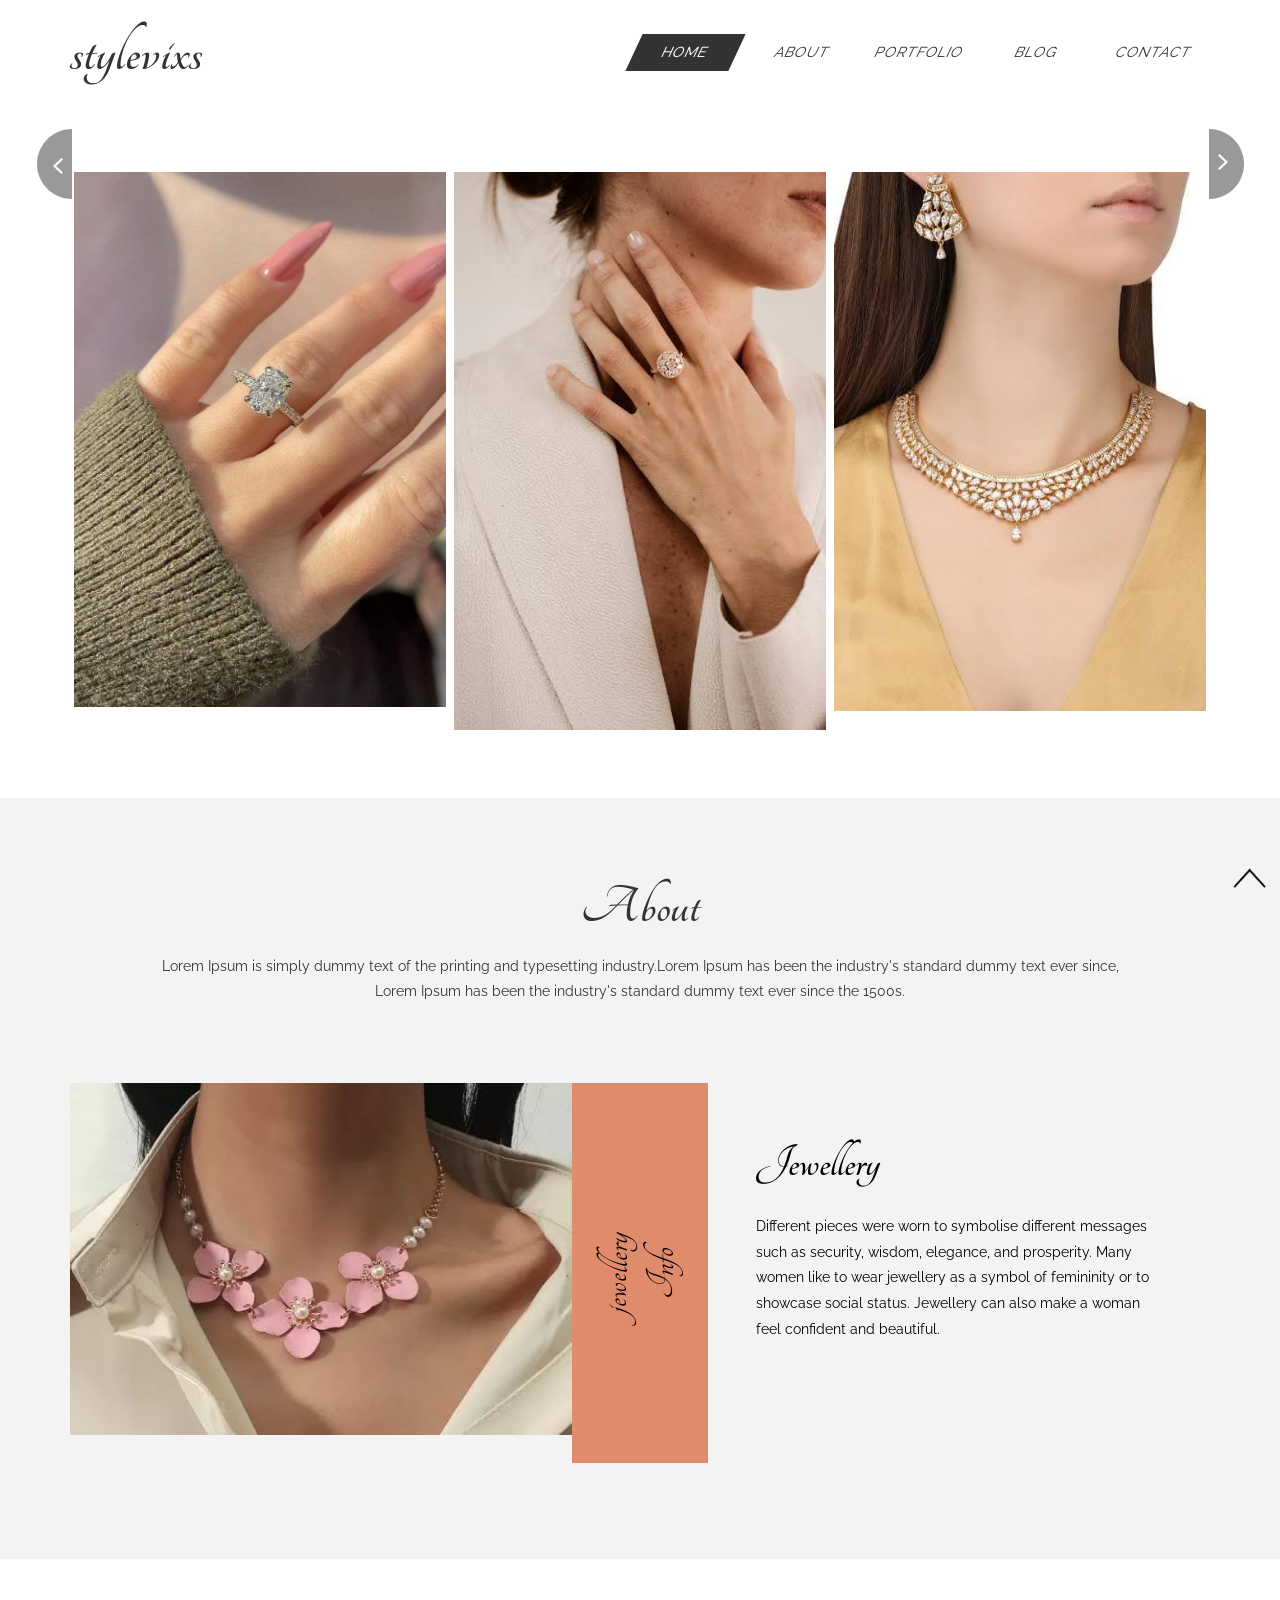
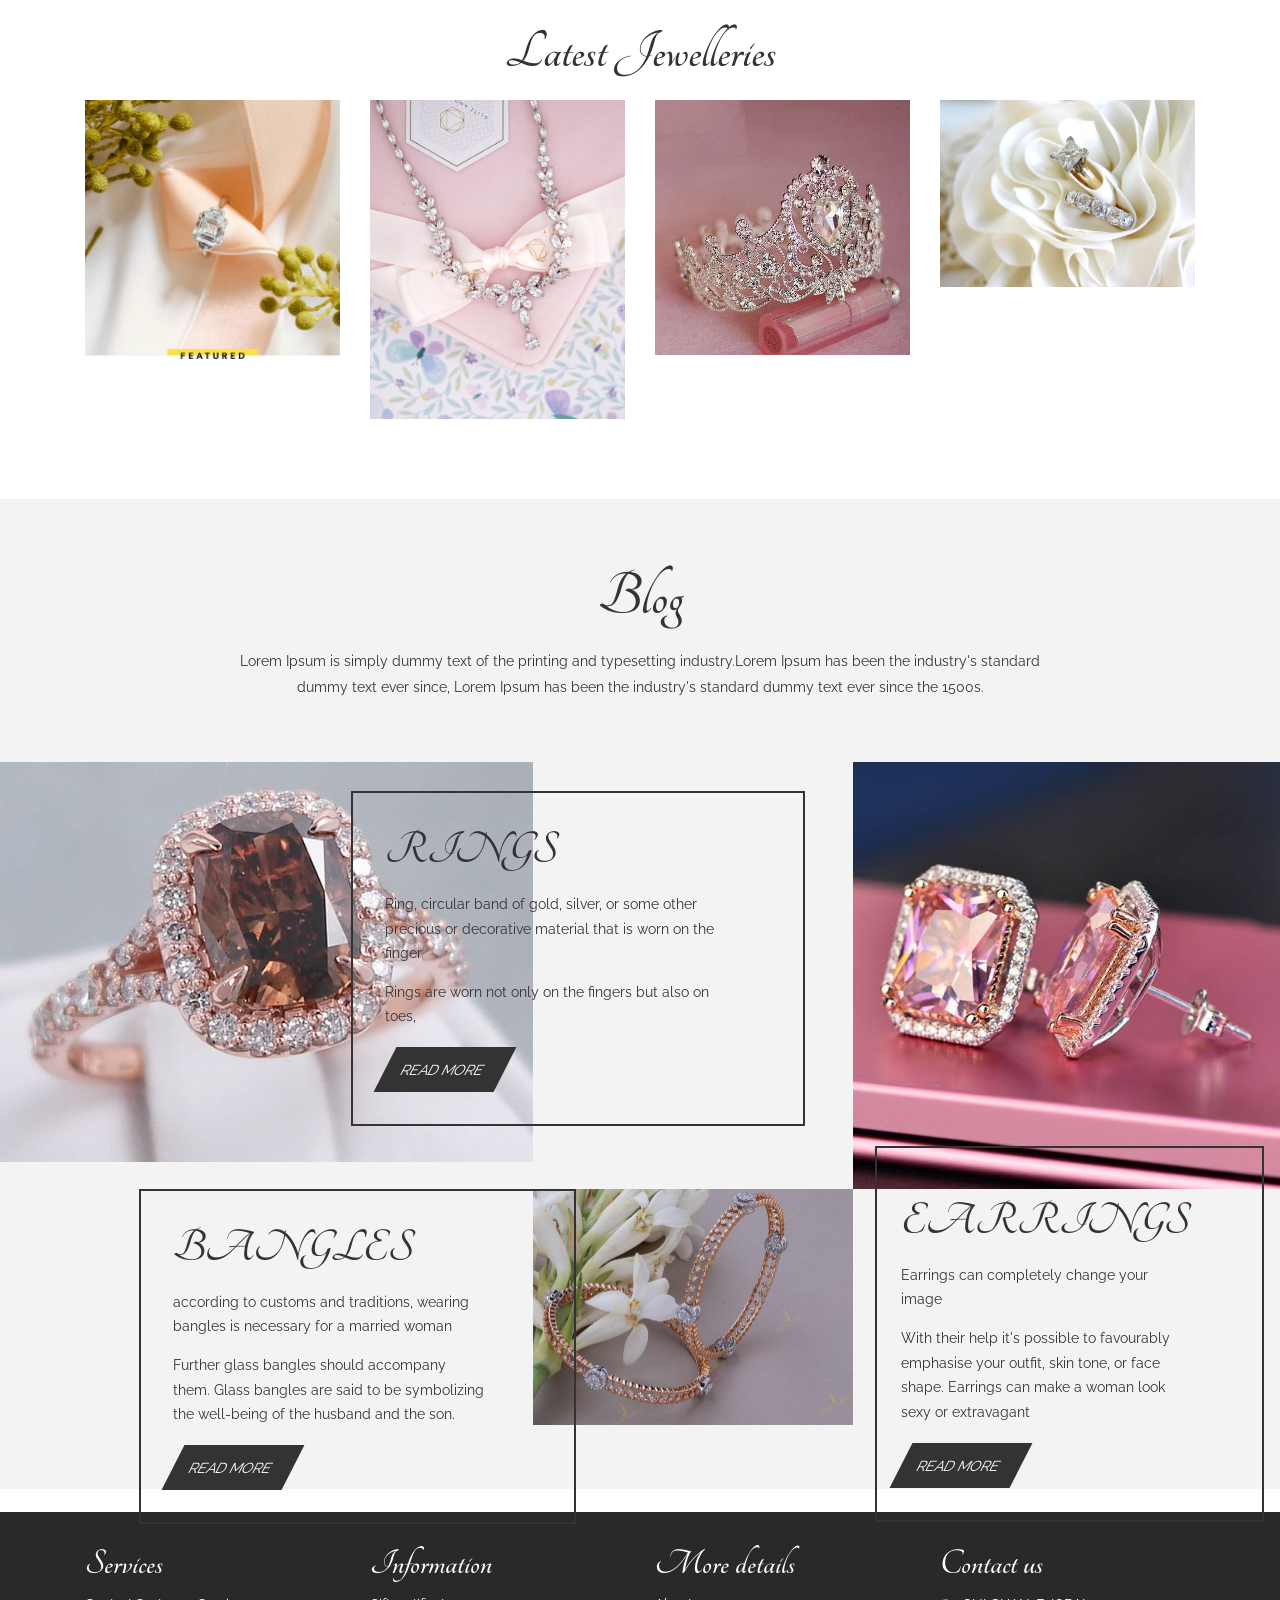
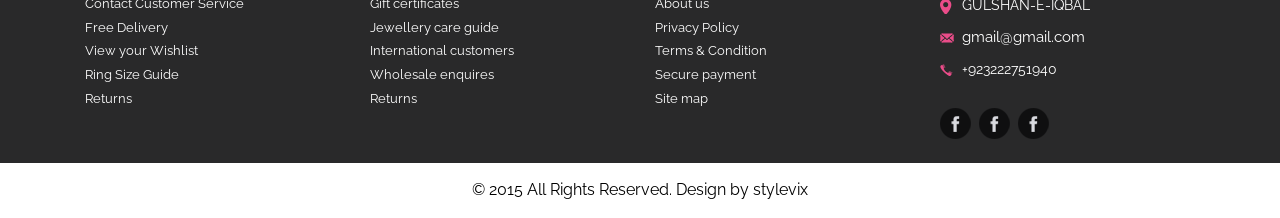
<file: stylevix/index.html>
<!DOCTYPE HTML>
<html>
<head>
<meta name="viewport" content="width=device-width, initial-scale=1">
<meta http-equiv="Content-Type" content="text/html; charset=utf-8" />
<meta name="keywords" content="stylevix Responsive web template, Bootstrap Web Templates, Flat Web Templates, Andriod Compatible web template, 
Smartphone Compatible web template, free webdesigns for Nokia, Samsung, LG, SonyErricsson, Motorola web design" />
<title>stylevix</title>
<script type="applijewelleryion/x-javascript"> addEventListener("load", function() { setTimeout(hideURLbar, 0); }, false); function hideURLbar(){ window.scrollTo(0,1); } </script>
<link href="css/bootstrap.css" rel='stylesheet' type='text/css' />
<!-- Custom Theme files -->
<link href="css/style.css" rel='stylesheet' type='text/css' />	
<script src="js/jquery-1.11.1.min.js"></script>
<!--webfonts-->
<link href='http://fonts.googleapis.com/css?family=Tangerine:400,700|Raleway:400,300,500,600,700' rel='stylesheet' type='text/css'>
<!--//webfonts-->
</head>
<body>
	<!--start-home-->
	<div id="home" class="header">
		<div class="header-bottom">
			<div class="container">
				<div class="logo">
					<a href="index.html"><h1>stylevix<span>s</span></h1></a>
				</div>
				<span class="menu"></span>
				<div class="top-menu">
					<ul>
					<nav>
						<li><a class="active" href="index.html">Home</a></li> 
						<li><a href="about.html">About</a></li> 
						<li><a href="portfolio.html">PORTFOLIO</a></li> 
					     <li><a href="#blog" class="scroll">BLOG</a></li>
						<li><a href="contact.html">Contact</a></li>
					</nav>
					</ul>
				</div>
				<!-- script for menu -->
				<script>
				$( "span.menu" ).click(function() {
				  $( ".top-menu" ).slideToggle( "slow", function() {
				    // Animation complete.
				  });
				});
			</script>
			<!-- script for menu -->
				<div class="clearfix"></div>
			</div>
		</div>

	<div class="banner">
		<div class="container">	
		<ul id="flexiselDemo3">
				<li>
					<div class="biseller-column">
					<a class="lightbox" href="#goofy">
								   <img src="images/s1.jpg" />
								</a> 
								<div class="lightbox-target" id="goofy">
									  <img src="images/s1.jpg"/>
								   <a class="lightbox-close" href="#"> </a>

									<div class="clearfix"> </div>
								</div>
					</div>
				</li>
				<li>
					<div class="biseller-column">
					<a class="lightbox" href="#goofy">
								  <img src="images/s4.jpg"/>
								</a> 
								<div class="lightbox-target" id="goofy">
									  <img src="images/s4.jpg"/>
								   <a class="lightbox-close" href="#"> </a>

									<div class="clearfix"> </div>
								</div>
					</div>
				</li>
				<li>
					<div class="biseller-column">
					<a class="lightbox" href="#goofy">
								  <img src="images/s3.jpg"/>
								</a> 
								<div class="lightbox-target" id="goofy">
									  <img src="images/s3.jpg"/>
								   <a class="lightbox-close" href="#"> </a>

									<div class="clearfix"> </div>
								</div>
					</div>
				</li>
				<li>
					<div class="biseller-column">
					<a class="lightbox" href="#goofy">
								    <img src="images/s1.jpg"/>
								</a> 
								<div class="lightbox-target" id="goofy">
									<img src="images/s1.jpg"/>
								   <a class="lightbox-close" href="#"> </a>

									<div class="clearfix"> </div>
								</div>
					</div>
				</li>
				<li>
					<div class="biseller-column">
					<a class="lightbox" href="#goofy">
								  <img src="images/s4.jpg"/>
								</a> 
								<div class="lightbox-target" id="goofy">
									  <img src="images/s4.jpg"/>
								   <a class="lightbox-close" href="#"> </a>

									<div class="clearfix"> </div>
								</div>
					</div>
				</li>
				<li>
					<div class="biseller-column">
					<a class="lightbox" href="#goofy">
								   <img src="images/s3.jpg"/>
								</a> 
								<div class="lightbox-target" id="goofy">
									<img src="images/s3.jpg"/>
								   <a class="lightbox-close" href="#"> </a>

									<div class="clearfix"> </div>
								</div>
					</div>
				</li>
				<li>
					<div class="biseller-column">
								<a class="lightbox" href="#goofy">
								    <img src="images/s4.jpg"/>
								</a> 
								<div class="lightbox-target" id="goofy">
									<img src="images/s4.jpg"/>
								   <a class="lightbox-close" href="#"> </a>
									
									<div class="clearfix"> </div>
								</div>
					</div>
				</li>
	     	</ul>
			</div>
			<script type="text/javascript">
				 $(window).load(function() {
					$("#flexiselDemo3").flexisel({
						visibleItems:3,
						animationSpeed: 1000,
						autoPlay: true,
						autoPlaySpeed: 3000,    		
						pauseOnHover: true,
						enableResponsiveBreakpoints: true,
				    	responsiveBreakpoints: { 
				    		portrait: { 
				    			changePoint:480,
				    			visibleItems:3
				    		}, 
				    		landscape: { 
				    			changePoint:640,
				    			visibleItems:3
				    		},
				    		tablet: { 
				    			changePoint:768,
				    			visibleItems:3
				    		}
				    	}
				    });
				    
				});
			   </script>
			   <script type="text/javascript" src="js/jquery.flexisel.js"></script>
			</div>   
		</div>
	<!--about-->
	<div class="about">
		<div class="container">
				<div class="about-head">
				   <h3>About</h3>
				   <p>Lorem Ipsum is simply dummy text of the printing and typesetting industry.Lorem Ipsum has been the industry's standard dummy text ever since, Lorem Ipsum has been the industry's standard dummy text ever since the 1500s.</p>
			  	</div>	
				<div class="jewellery-info-section">
					<div class="jewellery-info-left">
						<img src="images/ab.jpg" alt="" />
					</div>
					<div class="jewellery-info-middle">
						<h4 style="color: black;">jewellery Info</h4>
					</div>
					<div class="jewellery-info-right">
						<H3 style="color: black;">Jewellery</H3>
						<p style="color: black;">Different pieces were worn to symbolise different messages such as security, wisdom, elegance, and prosperity. Many women like to wear jewellery as a symbol of femininity or to showcase social status. Jewellery can also make a woman feel confident and beautiful.</p>
					</div>
					<div class="clearfix"></div>
				</div>
			</div>
		</div>
	<!--//about-->
	<!--gallery-->
	<div class="gallery">
		<div class="container">
				<div class="gallery-head">
				   <h3>Latest Jewelleries</h3>
			  	</div>	
			<div class="portfolio-bottom">
				<div class="gallery-one">
					<div class="col-md-3 gallery-left">
						<a href="images/g1.jpg" class=" mask b-link-stripe b-animate-go   swipebox"  title="Image Title">
								<img src="images/g1.jpg" alt="" class="img-responsive zoom-img"/>
						</a>
					</div>
					<div class="col-md-3 gallery-left">
						<a href="images/g2.jpg" class=" mask b-link-stripe b-animate-go   swipebox"  title="Image Title">
								<img src="images/g2.jpg" alt="" class="img-responsive zoom-img"/>
						</a>
					</div>
					<div class="col-md-3 gallery-left">
						<a href="images/g4.jpg" class=" mask b-link-stripe b-animate-go   swipebox"  title="Image Title">
								<img src="images/g4.jpg" alt="" class="img-responsive zoom-img"/>
						</a>
					</div>
					<div class="col-md-3 gallery-left">
						<a href="images/g3.jpg" class=" mask b-link-stripe b-animate-go   swipebox"  title="Image Title">
								<img src="images/g3.jpg" alt="" class="img-responsive zoom-img"/>
						</a>
					</div>
					<div class="clearfix"> </div>
				</div>
			</div>
		</div>
	</div>
	<!--swipebox -->	
			<link rel="stylesheet" href="css/swipebox.css">
				<script src="js/jquery.swipebox.min.js"></script> 
				<script type="text/javascript">
					jQuery(function($) {
						$(".swipebox").swipebox();
					});
				</script>
			<!--//swipebox Ends -->
	<!--blog-->
		<div id="blog" class="blog">	
				<div class="blog-head">
				   <h3>Blog</h3>
				   <p>Lorem Ipsum is simply dummy text of the printing and typesetting industry.Lorem Ipsum has been the industry's standard dummy text ever since, Lorem Ipsum has been the industry's standard dummy text ever since the 1500s.</p>
			  	</div>			
			<div class="blog-grids">	
				<div class="col-md-5 blog-grid-info">
					<img src="images/2.jpg" alt=""/>
				</div>
				<div class="col-md-3 blog-grid-info">
					<div class="blog-grid-text">
						<a href="single.html"><h3>RINGS</h3></a>
						<p>Ring, circular band of gold, silver, or some other precious or decorative material that is worn on the finger.</p>
						<p> Rings are worn not only on the fingers but also on toes, </p>
						<a class="read" href="single.html">Read More</a>
					</div>
				</div>	
				<div class="col-md-4 blog-grid-info">
					<img src="images/3.jpg" alt=""/>
				</div>
				<div class="clearfix"> </div>
			</div>
			<div class="blog-grids">	
				<div class="col-md-5 blog-grid-info">
					<div class="blog-grid-text blg-text-two">
						<a href="single.html"><h3>BANGLES</h3></a>
						<p> according to customs and traditions, wearing bangles is necessary for a married woman</p>
						<p> Further glass bangles should accompany them. Glass bangles are said to be symbolizing the well-being of the husband and the son.</p>
						<a class="read" href="single.html">Read More</a>
					</div>
				</div>
				<div class="col-md-3 blog-grid-info">
					<img src="images/5.jpg" alt=""/>
				</div>
				<div class="col-md-4 blog-grid-info">
					<div class="blog-grid-text blg-text-three">
						<a href="single.html"><h3>EARRINGS</h3></a>
						<p>Earrings can completely change your image</p>
						<p>With their help it's possible to favourably emphasise your outfit, skin tone, or face shape. Earrings can make a woman look sexy or extravagant</p>
						<a class="read" href="single.html">Read More</a>
					</div>
				</div>
				<div class="clearfix"> </div>
			</div>
	</div>	
</div>	
<br>
<!--footer-->
		<div class="footer">
			<div class="footer-grids">
				<div class="container">
					<div class="col-md-3 footer-grid">
						<h4>Services</h4>
						<ul>
							<li><a href="#">Contact Customer Service</a></li>
							<li><a href="#">Free Delivery</a></li>
							<li><a href="#">View your Wishlist</a></li>
							<li><a href="#">Ring Size Guide</a></li>
							<li><a href="#">Returns</a></li>
						</ul>
					</div>
					<div class="col-md-3 footer-grid">
							<h4>Information</h4>
						<ul>
							<li><a href="#">Gift certificates</a></li>
							<li><a href="#">Jewellery care guide</a></li>
							<li><a href="#">International customers</a></li>
							<li><a href="#">Wholesale enquires</a></li>
							<li><a href="#">Returns</a></li>
						</ul>
					</div>
					<div class="col-md-3 footer-grid">
						<h4>More details</h4>
						<ul>
							<li><a href="#">About us</a></li>
							<li><a href="#">Privacy Policy</a></li>
							<li><a href="#">Terms & Condition</a></li>
							<li><a href="#">Secure payment</a></li>
							<li><a href="#">Site map</a></li>
						</ul>
					</div>
					<div class="col-md-3 footer-grid contact-grid">
						<h4>Contact us</h4>
						<ul>

							<li><span class="c-icon"> </span>GULSHAN-E-IQBAL</li>
							<li><span class="c-icon1"> </span><a href="https://mail.google.com/mail/u/0/#inbox">gmail@gmail.com</a></li>
							<li><span class="c-icon2"> </span>+923222751940</li>
						</ul>
						<ul class="social-icons">
							<li><a href="https://www.instagram.com/mirza.haseeb0002/"><span class="instagram"> </span></a></li>
							<li><a href="https://www.linkedin.com/in/mirza-haseeb-6a78011aa"><span class="linkedin"> </span></a></li>
							<li><a href="https://studio.youtube.com/channel/UCHI49uuQkcmLYWau6Qw8mlA/videos/upload?filter=%5B%5D&sort=%7B%22columnType%22%3A%22date%22%2C%22sortOrder%22%3A%22DESCENDING%22%7D"><span class="youtube"> </span></a></li>
						</ul>
					</div>
				</div>
			</div>
		</div>
			<div class="copy">
		              <p>&copy; 2015 All Rights Reserved. Design by stylevix</a> </p>
		            </div>
			<!--start-smoth-scrolling-->
			<script type="text/javascript">
								jQuery(document).ready(function($) {
									$(".scroll").click(function(event){		
										event.preventDefault();
										$('html,body').animate({scrollTop:$(this.hash).offset().top},1000);
									});
								});
								</script>
							<!--start-smoth-scrolling-->
						<script type="text/javascript">
									$(document).ready(function() {
										/*
										var defaults = {
								  			containerID: 'toTop', // fading element id
											containerHoverID: 'toTopHover', // fading element hover id
											scrollSpeed: 1200,
											easingType: 'linear' 
								 		};
										*/
										
										$().UItoTop({ easingType: 'easeOutQuart' });
										
									});
								</script>
		<a href="#home" id="toTop" class="scroll" style="display: block;"> <span id="toTopHover" style="opacity: 1;"> </span></a>

</body>
</html>
</file>
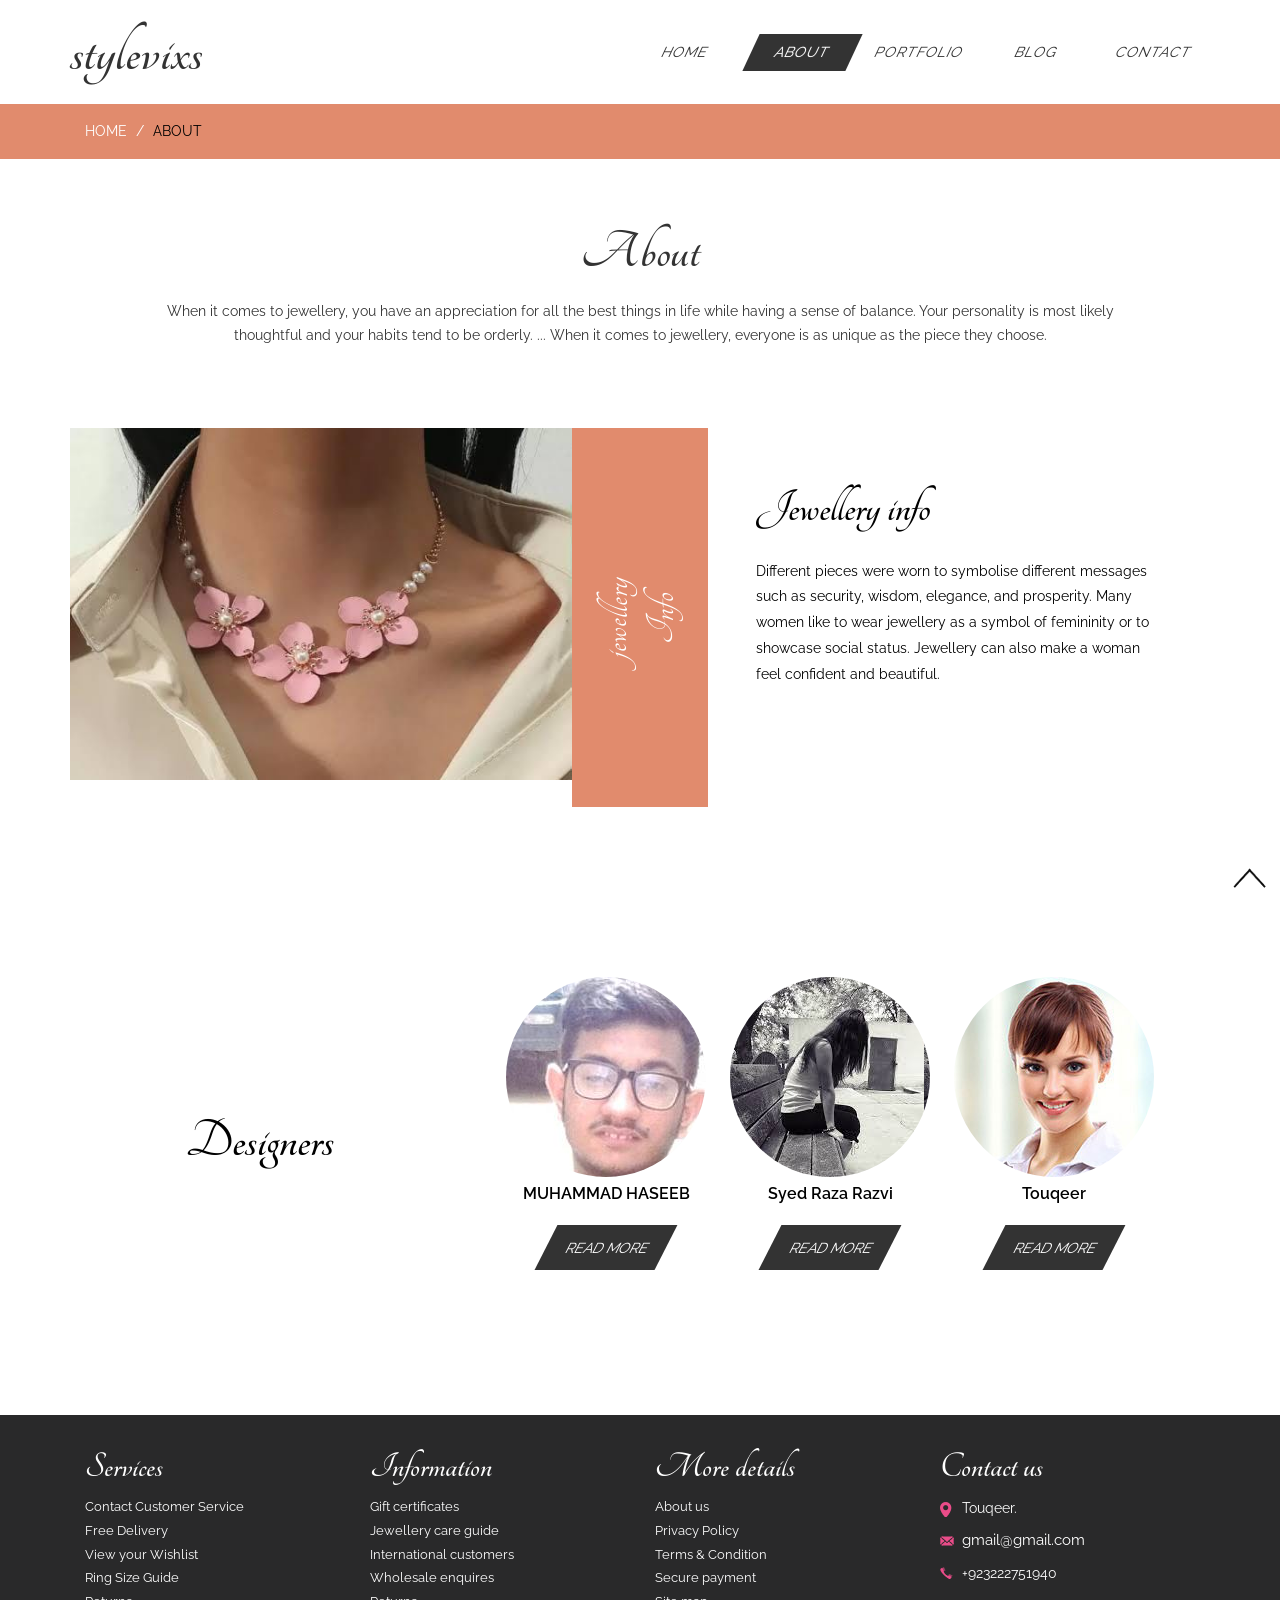
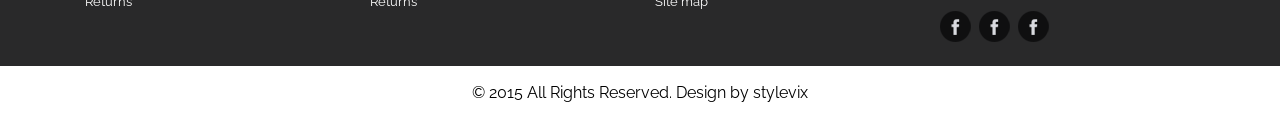
<file: stylevix/about.html>
<!DOCTYPE HTML>
<html>
<head>
<meta name="viewport" content="width=device-width, initial-scale=1">
<meta http-equiv="Content-Type" content="text/html; charset=utf-8" />
<meta name="keywords" content="stylevix Responsive web template, Bootstrap Web Templates, Flat Web Templates, Andriod Compatible web template, 
Smartphone Compatible web template, free webdesigns for Nokia, Samsung, LG, SonyErricsson, Motorola web design" />
<title>stylevix</title>
<script type="application/x-javascript"> addEventListener("load", function() { setTimeout(hideURLbar, 0); }, false); function hideURLbar(){ window.scrollTo(0,1); } </script>
<link href="css/bootstrap.css" rel='stylesheet' type='text/css' />
<link href="css/style.css" rel='stylesheet' type='text/css' />	
<script src="js/jquery-1.11.1.min.js"></script>
<link href='http://fonts.googleapis.com/css?family=Tangerine:400,700|Raleway:400,300,500,600,700' rel='stylesheet' type='text/css'>
</head>

<body>
	<!--start-home-->
	<div id="home" class="header">
		<div class="header-bottom">
			<div class="container">
				<div class="logo">
					<a href="index.html"><h1>stylevix<span>s</span></h1></a>
				</div>
				<span class="menu"></span>
				<div class="top-menu">
					<ul>
					<nav>
						<li><a href="index.html">Home</a></li> 
						<li><a class="active" href="about.html">About</a></li>
						<li><a href="portfolio.html">PORTFOLIO</a></li>
						<li><a href="index.html">BLOG</a></li>	
						<li><a href="contact.html">Contact</a></li>
					</nav>
					</ul>
				</div>
				<!-- script for menu -->
				<script>
				$( "span.menu" ).click(function() {
				  $( ".top-menu" ).slideToggle( "slow", function() {
				    // Animation complete.
				  });
				});
			</script>
			<!-- script for menu -->
				<div class="clearfix"></div>
			</div>
		</div>

	<div class="banner two">
		<div class="container">	
		<div class="bread-crumbs">
				<ol class="breadcrumb">
				  <li><a href="#">Home</a></li>
				  <li class="active">About</li>
				</ol>
		    </div>
		</div>   
	</div>
	</div>
</div>
<!--about-->
	<div class="about two">
		<div class="container">
				<div class="about-head">
				   <h3>About</h3>
				   <p>When it comes to jewellery, you have an appreciation for all the best things in life while having a sense of balance. Your personality is most likely thoughtful and your habits tend to be orderly. ... When it comes to jewellery, everyone is as unique as the piece they choose.</p>
			  	</div>	
				<div class="jewellery-info-section">
					<div class="jewellery-info-left">
						<img src="images/ab.jpg" alt="" />
					</div>
					<div class="jewellery-info-middle">
						<h4>jewellery Info</h4>
					</div>
					<div class="jewellery-info-right">
						<h3 style="color: black;">Jewellery info</h3>
						<p style="color: black;">Different pieces were worn to symbolise different messages such as security, wisdom, elegance, and prosperity. Many women like to wear jewellery as a symbol of femininity or to showcase social status. Jewellery can also make a woman feel confident and beautiful. </p>
					</div>
					<div class="clearfix"></div>
				</div>
				
			</div>
		</div>
	<!--//about-->
	<!--start-team-->
		   <div class="team-section"> 
		   <div class="container">
				<div class="team">
				    <div class="col-md-4 team-left">
					    <h3>Designers</h3>
					</div>
					 <div class="col-md-8 team-right">
						<ul class="ch-grid">
							<li>
								<div class="ch-item ch-img-1">
									<div class="ch-info">
										<h3>HASEEB</h3>
										<p>bySyed Raza Razvi <a href="#">View on Dribbble</a></p>
									</div>
								</div>
								<h4>MUHAMMAD HASEEB</h4>
								<a class="read third" href="single.html">Read More</a>
							</li>
							<li>
								<div class="ch-item ch-img-2">
									<div class="ch-info">
										<h3>Syed Raza Razvi</h3>
										<p>bySyed Raza Razvi <a href="#">View on Dribbble</a></p>
									</div>
								</div>
								<h4>Syed Raza Razvi</h4>
									<a class="read third" href="single.html">Read More</a>
							</li>
							<li>
								<div class="ch-item ch-img-3">
									<div class="ch-info">
										<h3>Touqeer</h3>
										<p>bySyed Raza Razvi <a href="#">View on Dribbble</a></p>
									</div>
								</div>
								<h4>Touqeer</h4>
									<a class="read third" href="single.html">Read More</a>
							</li>
						
						<div class="clearfix"> </div>
					 </div>
					 <div class="clearfix"> </div>
				</div>
			</div>
		   </div>
<!--footer-->
		<div class="footer">
			<div class="footer-grids">
				<div class="container">
					<div class="col-md-3 footer-grid">
						<h4>Services</h4>
						<ul>
							<li><a href="#">Contact Customer Service</a></li>
							<li><a href="#">Free Delivery</a></li>
							<li><a href="#">View your Wishlist</a></li>
							<li><a href="#">Ring Size Guide</a></li>
							<li><a href="#">Returns</a></li>
						</ul>
					</div>
					<div class="col-md-3 footer-grid">
							<h4>Information</h4>
						<ul>
							<li><a href="#">Gift certificates</a></li>
							<li><a href="#">Jewellery care guide</a></li>
							<li><a href="#">International customers</a></li>
							<li><a href="#">Wholesale enquires</a></li>
							<li><a href="#">Returns</a></li>
						</ul>
					</div>
					<div class="col-md-3 footer-grid">
						<h4>More details</h4>
						<ul>
							<li><a href="#">About us</a></li>
							<li><a href="#">Privacy Policy</a></li>
							<li><a href="#">Terms & Condition</a></li>
							<li><a href="#">Secure payment</a></li>
							<li><a href="#">Site map</a></li>
						</ul>
					</div>
					<div class="col-md-3 footer-grid contact-grid">
						<h4>Contact us</h4>
						<ul>

							<li><span class="c-icon"> </span>Touqeer.</li>
							<li><span class="c-icon1"> </span><a href="https://mail.google.com/mail/u/0/#inbox">gmail@gmail.com</a></li>
							<li><span class="c-icon2"> </span>+923222751940</li>
						</ul>
						<ul class="social-icons">
							<li><a href="https://www.instagram.com/mirza.haseeb0002/"><span class="instagram"> </span></a></li>
							<li><a href="www.linkedin.com/in/mirza-haseeb-6a78011aa"><span class="linkedin"> </span></a></li>
							<li><a href="https://studio.youtube.com/channel/UCHI49uuQkcmLYWau6Qw8mlA/videos/upload?filter=%5B%5D&sort=%7B%22columnType%22%3A%22date%22%2C%22sortOrder%22%3A%22DESCENDING%22%7D"><span class="youtube"> </span></a></li>
						</ul>
					</div>
				</div>
			</div>
		</div>
			<div class="copy">
		              <p>&copy; 2015 All Rights Reserved. Design by stylevix</a> </p>
		            </div>
			<!--start-smoth-scrolling-->
			<script type="text/javascript">
								jQuery(document).ready(function($) {
									$(".scroll").click(function(event){		
										event.preventDefault();
										$('html,body').animate({scrollTop:$(this.hash).offset().top},1000);
									});
								});
								</script>
							<!--start-smoth-scrolling-->
						<script type="text/javascript">
									$(document).ready(function() {
										/*
										var defaults = {
								  			containerID: 'toTop', // fading element id
											containerHoverID: 'toTopHover', // fading element hover id
											scrollSpeed: 1200,
											easingType: 'linear' 
								 		};
										*/
										
										$().UItoTop({ easingType: 'easeOutQuart' });
										
									});
								</script>
		<a href="#home" id="toTop" class="scroll" style="display: block;"> <span id="toTopHover" style="opacity: 1;"> </span></a>

</body>
</html>
</file>
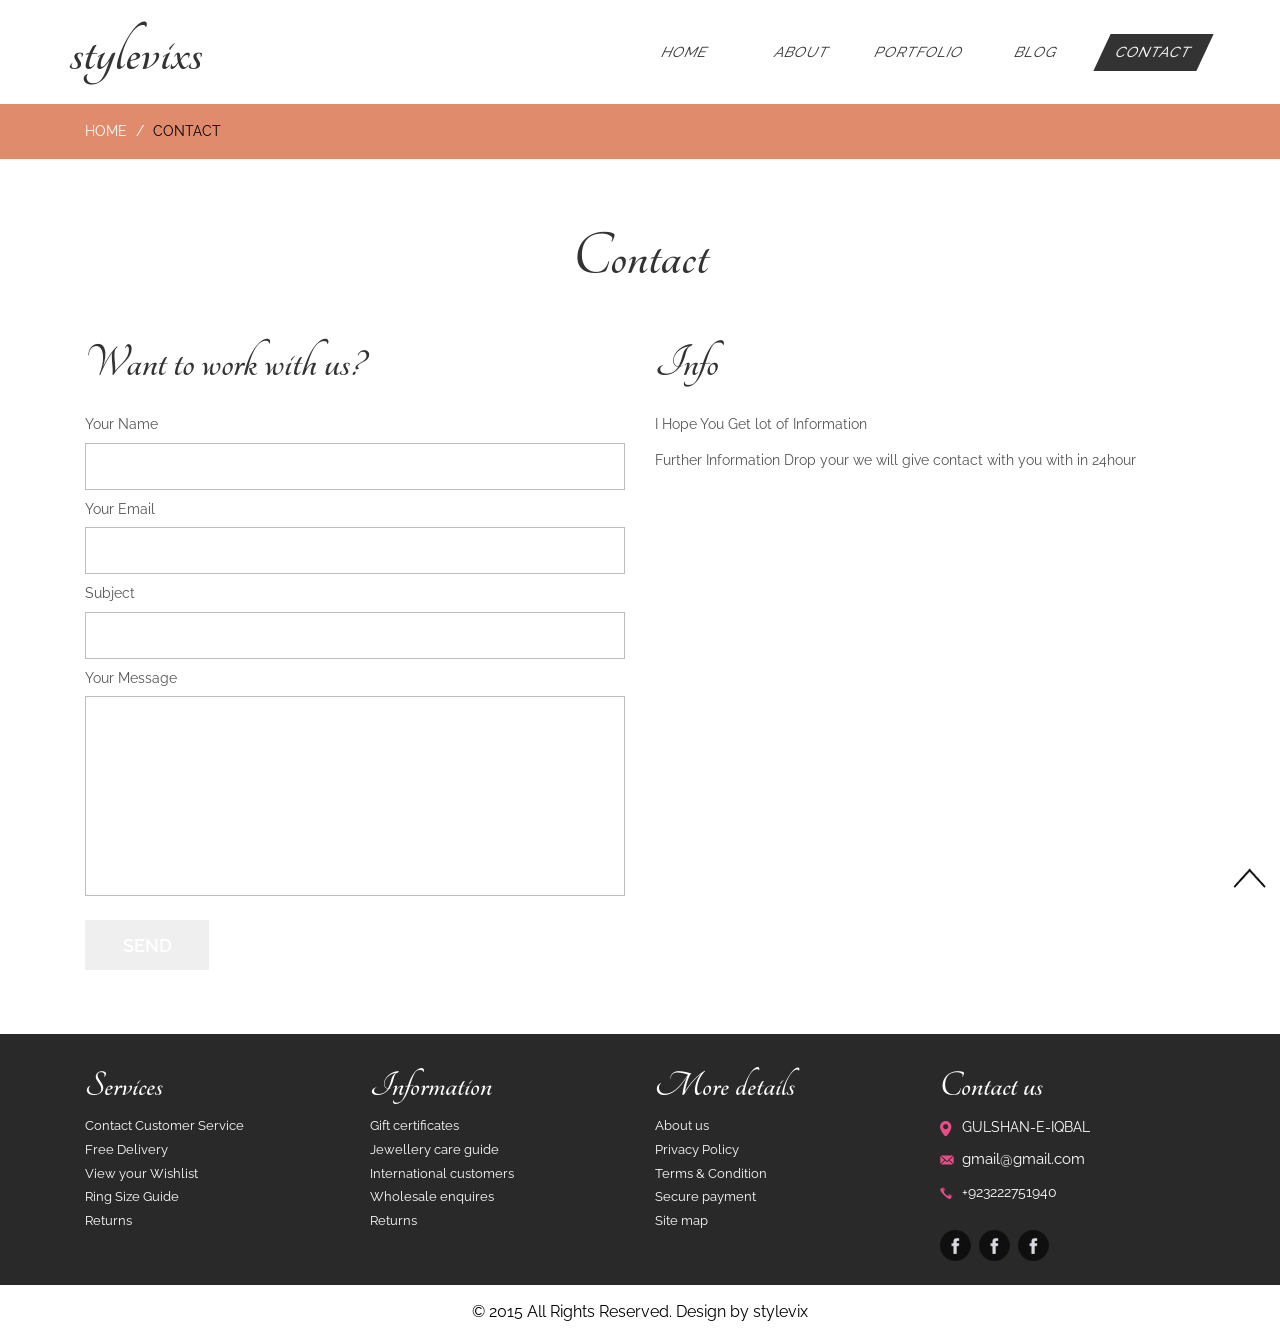
<file: stylevix/contact.html>
<!DOCTYPE HTML>
<html>
<meta name="viewport" content="width=device-width, initial-scale=1">
<meta http-equiv="Content-Type" content="text/html; charset=utf-8" />
<meta name="keywords" content="stylevix Responsive web template, Bootstrap Web Templates, Flat Web Templates, Andriod Compatible web template, 
Smartphone Compatible web template, free webdesigns for Nokia, Samsung, LG, SonyErricsson, Motorola web design" />
<title>stylevix</title>
<script type="application/x-javascript"> addEventListener("load", function() { setTimeout(hideURLbar, 0); }, false); function hideURLbar(){ window.scrollTo(0,1); } </script>
<link href="css/bootstrap.css" rel='stylesheet' type='text/css' />
<!-- Custom Theme files -->
<link href="css/style.css" rel='stylesheet' type='text/css' />	
<script src="js/jquery-1.11.1.min.js"></script>
<!--webfonts-->
<link href='http://fonts.googleapis.com/css?family=Tangerine:400,700|Raleway:400,300,500,600,700' rel='stylesheet' type='text/css'>
<!--//webfonts-->
</head>
<body>
	<!--start-home-->
	<div id="home" class="header">
		<div class="header-bottom">
			<div class="container">
				<div class="logo">
					<a href="index.html"><h1>stylevix<span>s</span></h1></a>
				</div>
				<span class="menu"></span>
				<div class="top-menu">
					<ul>
					<nav>
						<li><a href="index.html">Home</a></li> 
						<li><a href="about.html">About</a></li>
						<li><a href="portfolio.html">PORTFOLIO</a></li> 
						<li><a href="index.html">BLOG</a></li>	
						<li><a class="active" href="contact.html">Contact</a></li>
					</nav>
					</ul>
				</div>
				<!-- script for menu -->
				<script>
				$( "span.menu" ).click(function() {
				  $( ".top-menu" ).slideToggle( "slow", function() {
				    // Animation complete.
				  });
				});
			</script>
			<!-- script for menu -->
				<div class="clearfix"></div>
			</div>
		</div>

	<div class="banner two">
		<div class="container">	
		<div class="bread-crumbs">
				<ol class="breadcrumb">
				  <li><a href="#">Home</a></li>
				  <li class="active">Contact</li>
				</ol>
		    </div>

		</div>   
	</div>
	</div>
</div>
<!--contact-->
<form action="" method="">
	<div class="contact">
	  <div class="container">
	                <h3>Contact</h3>
		<div class="col-md-6 contact-top">
			<h3>Want to work with us?</h3>
				<div class="con-text">
					<span>Your Name </span>		
					<input type="text" value="" name="na">						
				</div>
				<div class="con-text">
				  <span>Your Email </span>		
				  <input type="text" value="" name="mail" >						
				</div>
				<div class="con-text">
				  <span>Subject</span>		
				  <input type="text" value="" name="sub" >	
				</div>
				<div class="con-text">
				  <span>Your Message</span>		
				  <textarea name="text"> </textarea>	
				</div>
				<input type="submit" value="SEND" >
		</div>
     </form>
		<div class="col-md-6 contact-top two">
			<h3 class="info">Info</h3>
				<p>I Hope You Get lot of Information</p>
				<P>Further Information Drop your we will give contact with you with in 24hour </P>
				
		</div>
			<div class="clearfix"> </div>
	</div>
</div>
<!--footer-->
		<div class="footer">
			<div class="footer-grids">
				<div class="container">
					<div class="col-md-3 footer-grid">
						<h4>Services</h4>
						<ul>
							<li><a href="#">Contact Customer Service</a></li>
							<li><a href="#">Free Delivery</a></li>
							<li><a href="#">View your Wishlist</a></li>
							<li><a href="#">Ring Size Guide</a></li>
							<li><a href="#">Returns</a></li>
						</ul>
					</div>
					<div class="col-md-3 footer-grid">
						<h4>Information</h4>
						<ul>
							<li><a href="#">Gift certificates</a></li>
							<li><a href="#">Jewellery care guide</a></li>
							<li><a href="#">International customers</a></li>
							<li><a href="#">Wholesale enquires</a></li>
							<li><a href="#">Returns</a></li>
						</ul>
					</div>
					<div class="col-md-3 footer-grid">
						<h4>More details</h4>
						<ul>
							<li><a href="#">About us</a></li>
							<li><a href="#">Privacy Policy</a></li>
							<li><a href="#">Terms & Condition</a></li>
							<li><a href="#">Secure payment</a></li>
							<li><a href="#">Site map</a></li>
						</ul>
					</div>
					<div class="col-md-3 footer-grid contact-grid">
						<h4>Contact us</h4>
						<ul>

							<li><span class="c-icon"> </span>GULSHAN-E-IQBAL</li>
							<li><span class="c-icon1"> </span><a href="https://mail.google.com/mail/u/0/#inbox">gmail@gmail.com</a></li>
							<li><span class="c-icon2"> </span>+923222751940</li>
						</ul>
						<ul class="social-icons">
							<li><a href="https://www.instagram.com/mirza.haseeb0002/"><span class="instagram"> </span></a></li>
							<li><a href="www.linkedin.com/in/mirza-haseeb-6a78011aa"><span class="linkedin"> </span></a></li>
							<li><a href="https://studio.youtube.com/channel/UCHI49uuQkcmLYWau6Qw8mlA/videos/upload?filter=%5B%5D&sort=%7B%22columnType%22%3A%22date%22%2C%22sortOrder%22%3A%22DESCENDING%22%7D"><span class="youtube"> </span></a></li>
						</ul>
					</div>
				</div>
			</div>
		</div>
			<div class="copy">
		              <p>&copy; 2015 All Rights Reserved. Design by stylevix </p>
		            </div>
			<!--start-smoth-scrolling-->
			<script type="text/javascript">
								jQuery(document).ready(function($) {
									$(".scroll").click(function(event){		
										event.preventDefault();
										$('html,body').animate({scrollTop:$(this.hash).offset().top},1000);
									});
								});
								</script>
							<!--start-smoth-scrolling-->
						<script type="text/javascript">
									$(document).ready(function() {
										/*
										var defaults = {
								  			containerID: 'toTop', // fading element id
											containerHoverID: 'toTopHover', // fading element hover id
											scrollSpeed: 1200,
											easingType: 'linear' 
								 		};
										*/
										
										$().UItoTop({ easingType: 'easeOutQuart' });
										
									});
								</script>
		<a href="#home" id="toTop" class="scroll" style="display: block;"> <span id="toTopHover" style="opacity: 1;"> </span></a>

</body>
</html>
</file>
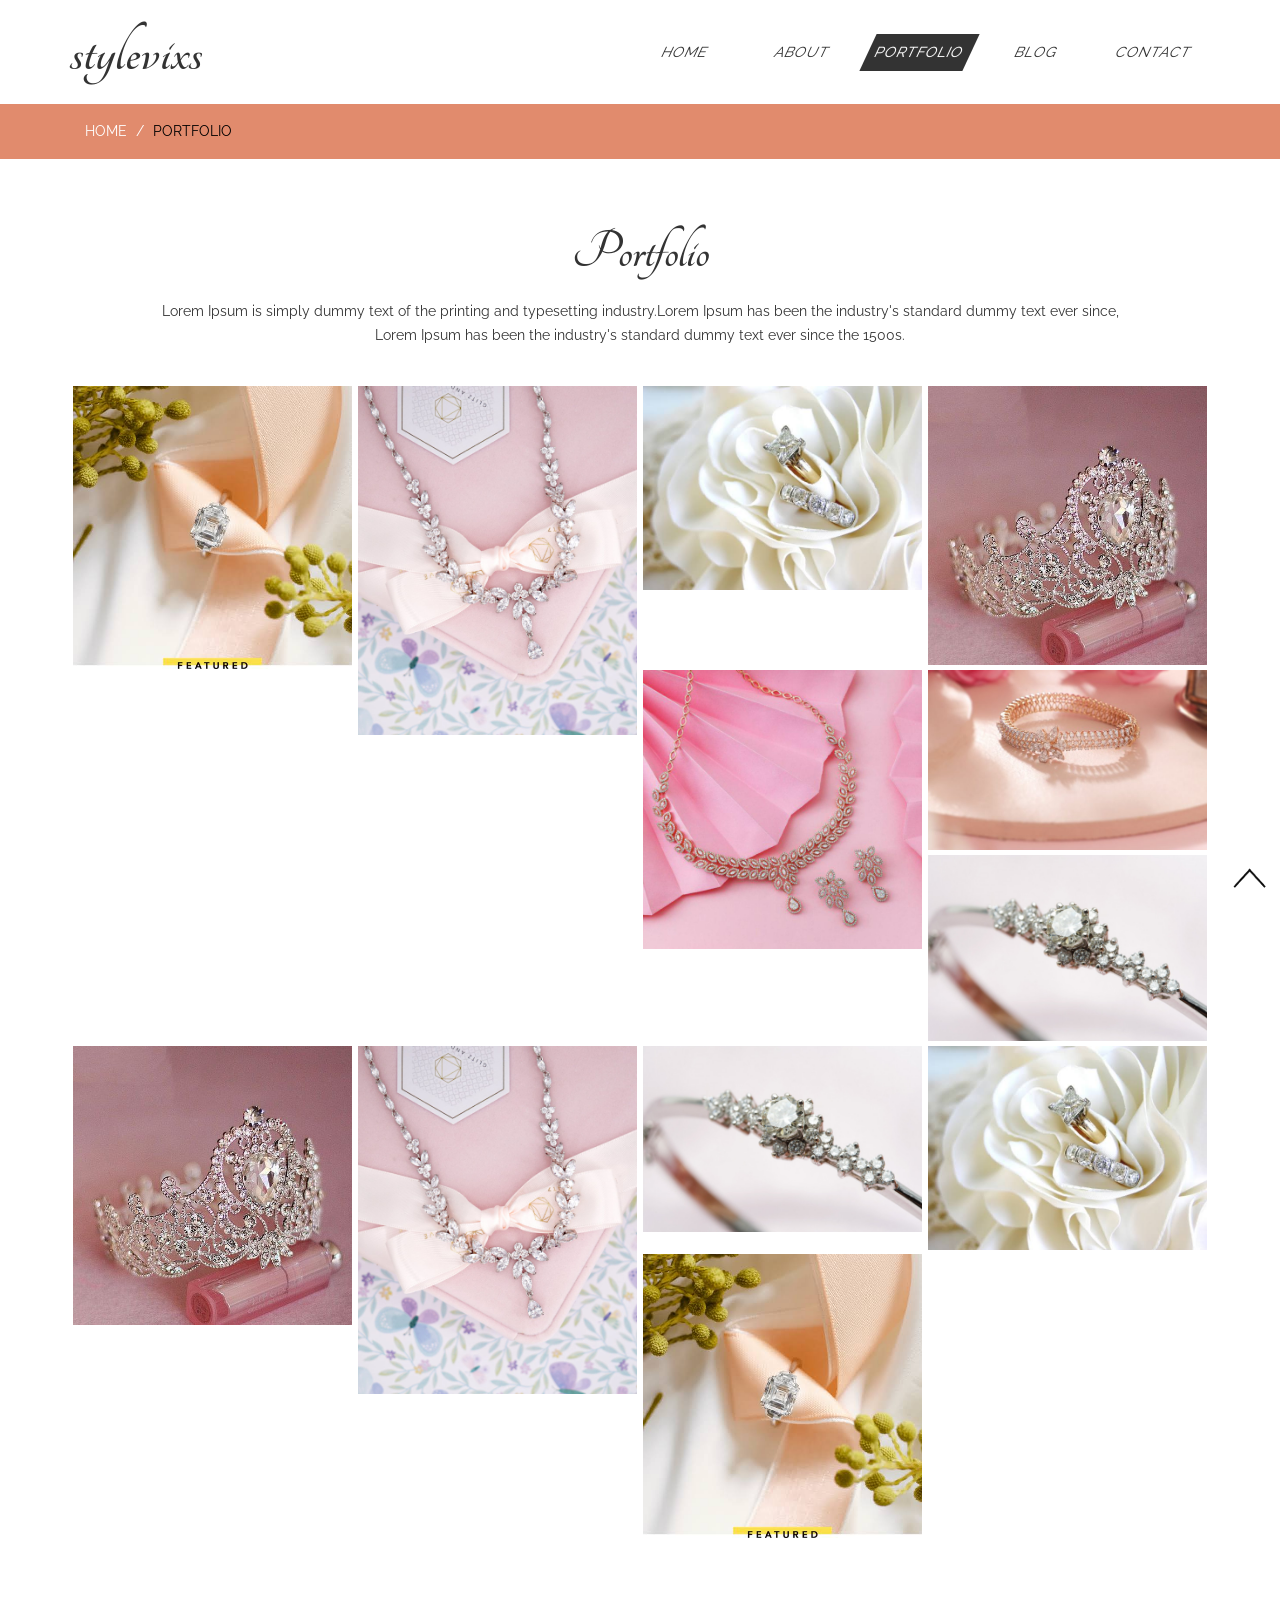
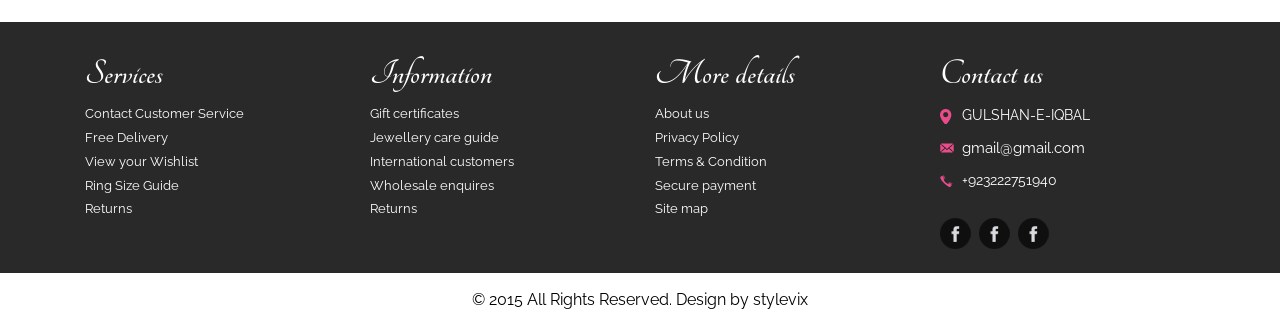
<file: stylevix/portfolio.html>
<!DOCTYPE HTML>
<html>
<head>
<title>stylevix</title>
<meta name="viewport" content="width=device-width, initial-scale=1">
<meta http-equiv="Content-Type" content="text/html; charset=utf-8" />
<meta name="keywords" content="stylevix Responsive web template, Bootstrap Web Templates, Flat Web Templates, Andriod Compatible web template, 
Smartphone Compatible web template, free webdesigns for Nokia, Samsung, LG, SonyErricsson, Motorola web design" />
<script type="application/x-javascript"> addEventListener("load", function() { setTimeout(hideURLbar, 0); }, false); function hideURLbar(){ window.scrollTo(0,1); } </script>
<link href="css/bootstrap.css" rel='stylesheet' type='text/css' />
<!-- Custom Theme files -->
<link href="css/style.css" rel='stylesheet' type='text/css' />	
<script src="js/jquery-1.11.1.min.js"></script>
<!--webfonts-->
<link href='http://fonts.googleapis.com/css?family=Tangerine:400,700|Raleway:400,300,500,600,700' rel='stylesheet' type='text/css'>
<!--//webfonts-->
</head>
<body>
	<!--start-home-->
	<div id="home" class="header">
		<div class="header-bottom">
			<div class="container">
				<div class="logo">
					<a href="index.html"><h1>stylevix<span>s</span></h1></a>
				</div>
				<span class="menu"></span>
				<div class="top-menu">
					<ul>
					<nav>
						<li><a href="index.html">Home</a></li> 
						<li><a href="about.html">About</a></li> 
						<li><a class="active" href="portfolio.html">PORTFOLIO</a></li>
						<li><a href="index.html">BLOG</a></li>					
						<li><a href="contact.html">Contact</a></li>
					</nav>
					</ul>
				</div>
				<!-- script for menu -->
				<script>
				$( "span.menu" ).click(function() {
				  $( ".top-menu" ).slideToggle( "slow", function() {
				    // Animation complete.
				  });
				});
			</script>
			<!-- script for menu -->
				<div class="clearfix"></div>
			</div>
		</div>

	<div class="banner two">
		<div class="container">	
		<div class="bread-crumbs">
				<ol class="breadcrumb">
				  <li><a href="#">Home</a></li>
				  <li class="active">Portfolio</li>
				</ol>
		    </div>

		</div>   
	</div>
	</div>
</div>
<!--gallery-->
	<div class="gallery services">
		<div class="container">
				<div class="port-head">
				   <h3>Portfolio</h3>
				   <p>Lorem Ipsum is simply dummy text of the printing and typesetting industry.Lorem Ipsum has been the industry's standard dummy text ever since, Lorem Ipsum has been the industry's standard dummy text ever since the 1500s.</p>
			  	</div>
			<div class="portfolio-bottom">
				<div class="gallery-one two">
					<div class="col-md-3 gallery-left two">
						<a href="images/g1.jpg" class=" mask b-link-stripe b-animate-go   swipebox"  title="Image Title">
								<img src="images/g1.jpg" alt="" class="img-responsive zoom-img"/>
						</a>
					</div>
					<div class="col-md-3 gallery-left two">
						<a href="images/g2.jpg" class=" mask b-link-stripe b-animate-go   swipebox"  title="Image Title">
								<img src="images/g2.jpg" alt="" class="img-responsive zoom-img"/>
						</a>
					</div>
					<div class="col-md-3 gallery-left two">
						<a href="images/g3.jpg" class=" mask b-link-stripe b-animate-go   swipebox"  title="Image Title">
								<img src="images/g3.jpg" alt="" class="img-responsive zoom-img"/>
						</a>
					</div>
					<div class="col-md-3 gallery-left two">
						<a href="images/g4.jpg" class=" mask b-link-stripe b-animate-go   swipebox"  title="Image Title">
								<img src="images/g4.jpg" alt="" class="img-responsive zoom-img"/>
						</a>
					</div>
					<div class="col-md-3 gallery-left two">
						<a href="images/g5.jpg" class=" mask b-link-stripe b-animate-go   swipebox"  title="Image Title">
								<img src="images/g5.jpg" alt="" class="img-responsive zoom-img"/>
						</a>
					</div>
					<div class="col-md-3 gallery-left two">
						<a href="images/g7.jpg" class=" mask b-link-stripe b-animate-go   swipebox"  title="Image Title">
								<img src="images/g7.jpg" alt="" class="img-responsive zoom-img"/>
						</a>
					</div>
					<div class="col-md-3 gallery-left two">
						<a href="images/g6.jpg" class=" mask b-link-stripe b-animate-go   swipebox"  title="Image Title">
								<img src="images/g6.jpg" alt="" class="img-responsive zoom-img"/>
						</a>
					</div>
					<div class="col-md-3 gallery-left two">
						<a href="images/g8.jpg" class=" mask b-link-stripe b-animate-go   swipebox"  title="Image Title">
								<img src="images/g8.jpg" alt="" class="img-responsive zoom-img"/>
						</a>
					</div>
					<div class="col-md-3 gallery-left two">
						<a href="images/g2.jpg" class=" mask b-link-stripe b-animate-go   swipebox"  title="Image Title">
								<img src="images/g2.jpg" alt="" class="img-responsive zoom-img"/>
						</a>
					</div>
					<div class="col-md-3 gallery-left two">
						<a href="images/g6.jpg" class=" mask b-link-stripe b-animate-go   swipebox"  title="Image Title">
								<img src="images/g6.jpg" alt="" class="img-responsive zoom-img"/>
						</a>
					</div>
					<div class="col-md-3 gallery-left two">
						<a href="images/g3.jpg" class=" mask b-link-stripe b-animate-go   swipebox"  title="Image Title">
								<img src="images/g3.jpg" alt="" class="img-responsive zoom-img"/>
						</a>
					</div>
					<div class="col-md-3 gallery-left two">
						<a href="images/g1.jpg" class=" mask b-link-stripe b-animate-go   swipebox"  title="Image Title">
								<img src="images/g1.jpg" alt="" class="img-responsive zoom-img"/>
						</a>
					</div>
				</div>
			</div>
		</div>
	</div>
	<!--swipebox -->	
			<link rel="stylesheet" href="css/swipebox.css">
				<script src="js/jquery.swipebox.min.js"></script> 
				<script type="text/javascript">
					jQuery(function($) {
						$(".swipebox").swipebox();
					});
				</script>
			<!--//swipebox Ends -->
<!--footer-->
		<div class="footer">
			<div class="footer-grids">
				<div class="container">
					<div class="col-md-3 footer-grid">
						<h4>Services</h4>
						<ul>
							<li><a href="#">Contact Customer Service</a></li>
							<li><a href="#">Free Delivery</a></li>
							<li><a href="#">View your Wishlist</a></li>
							<li><a href="#">Ring Size Guide</a></li>
							<li><a href="#">Returns</a></li>
						</ul>
					</div>
					<div class="col-md-3 footer-grid">
							<h4>Information</h4>
						<ul>
							<li><a href="#">Gift certificates</a></li>
							<li><a href="#">Jewellery care guide</a></li>
							<li><a href="#">International customers</a></li>
							<li><a href="#">Wholesale enquires</a></li>
							<li><a href="#">Returns</a></li>
						</ul>
					</div>
					<div class="col-md-3 footer-grid">
						<h4>More details</h4>
						<ul>
							<li><a href="#">About us</a></li>
							<li><a href="#">Privacy Policy</a></li>
							<li><a href="#">Terms & Condition</a></li>
							<li><a href="#">Secure payment</a></li>
							<li><a href="#">Site map</a></li>
						</ul>
					</div>
					<div class="col-md-3 footer-grid contact-grid">
						<h4>Contact us</h4>
						<ul>

							<li><span class="c-icon"> </span>GULSHAN-E-IQBAL</li>
							<li><span class="c-icon1"> </span><a href="https://mail.google.com/mail/u/0/#inbox">gmail@gmail.com</a></li>
							<li><span class="c-icon2"> </span>+923222751940</li>
						</ul>
						<ul class="social-icons">
							<li><a href="https://www.instagram.com/mirza.haseeb0002/"><span class="instagram"> </span></a></li>
							<li><a href="www.linkedin.com/in/mirza-haseeb-6a78011aa"><span class="linkedin"> </span></a></li>
							<li><a href="https://studio.youtube.com/channel/UCHI49uuQkcmLYWau6Qw8mlA/videos/upload?filter=%5B%5D&sort=%7B%22columnType%22%3A%22date%22%2C%22sortOrder%22%3A%22DESCENDING%22%7D"><span class="youtube"> </span></a></li>
						</ul>
					</div>
				</div>
			</div>
		</div>
			<div class="copy">
		              <p>&copy; 2015 All Rights Reserved. Design by stylevix</a> </p>
		            </div>
			<!--start-smoth-scrolling-->
			<script type="text/javascript">
								jQuery(document).ready(function($) {
									$(".scroll").click(function(event){		
										event.preventDefault();
										$('html,body').animate({scrollTop:$(this.hash).offset().top},1000);
									});
								});
								</script>
							<!--start-smoth-scrolling-->
						<script type="text/javascript">
									$(document).ready(function() {
										/*
										var defaults = {
								  			containerID: 'toTop', // fading element id
											containerHoverID: 'toTopHover', // fading element hover id
											scrollSpeed: 1200,
											easingType: 'linear' 
								 		};
										*/
										
										$().UItoTop({ easingType: 'easeOutQuart' });
										
									});
								</script>
		<a href="#home" id="toTop" class="scroll" style="display: block;"> <span id="toTopHover" style="opacity: 1;"> </span></a>

</body>
</html>
</file>
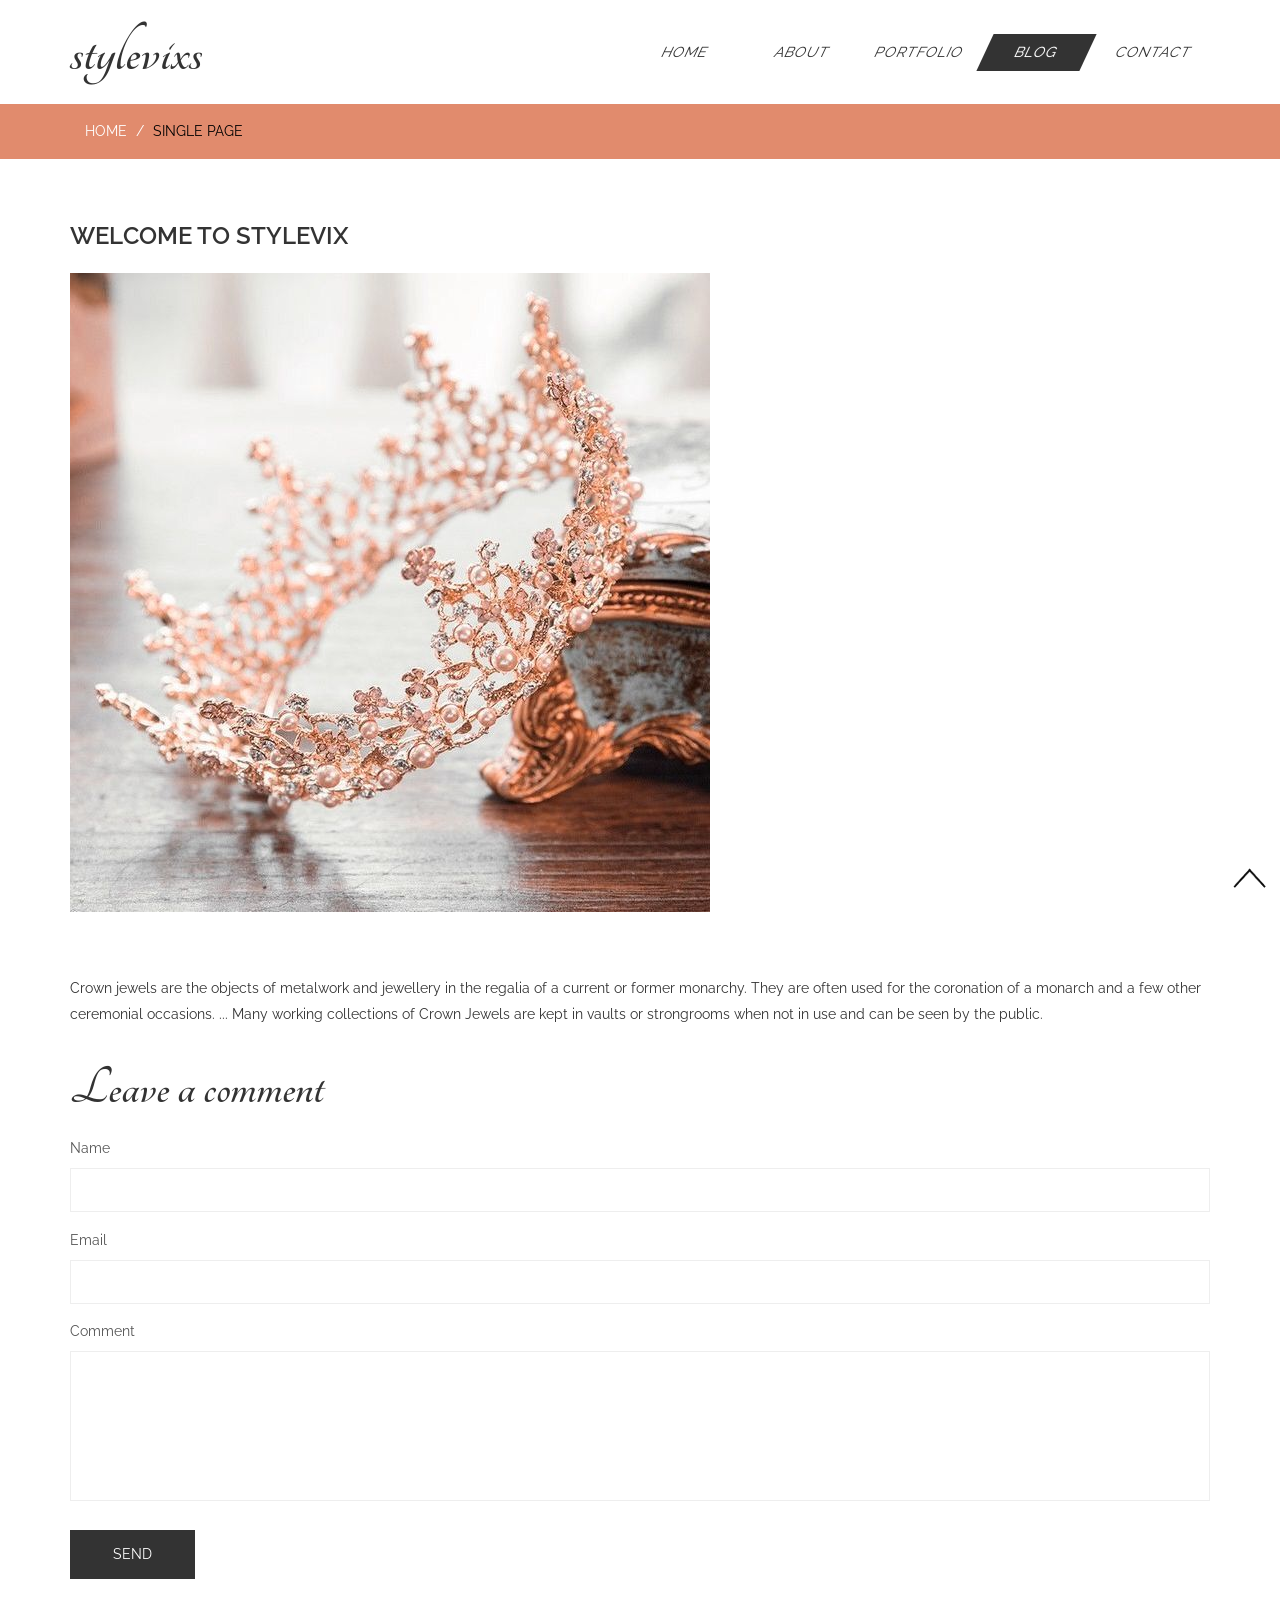
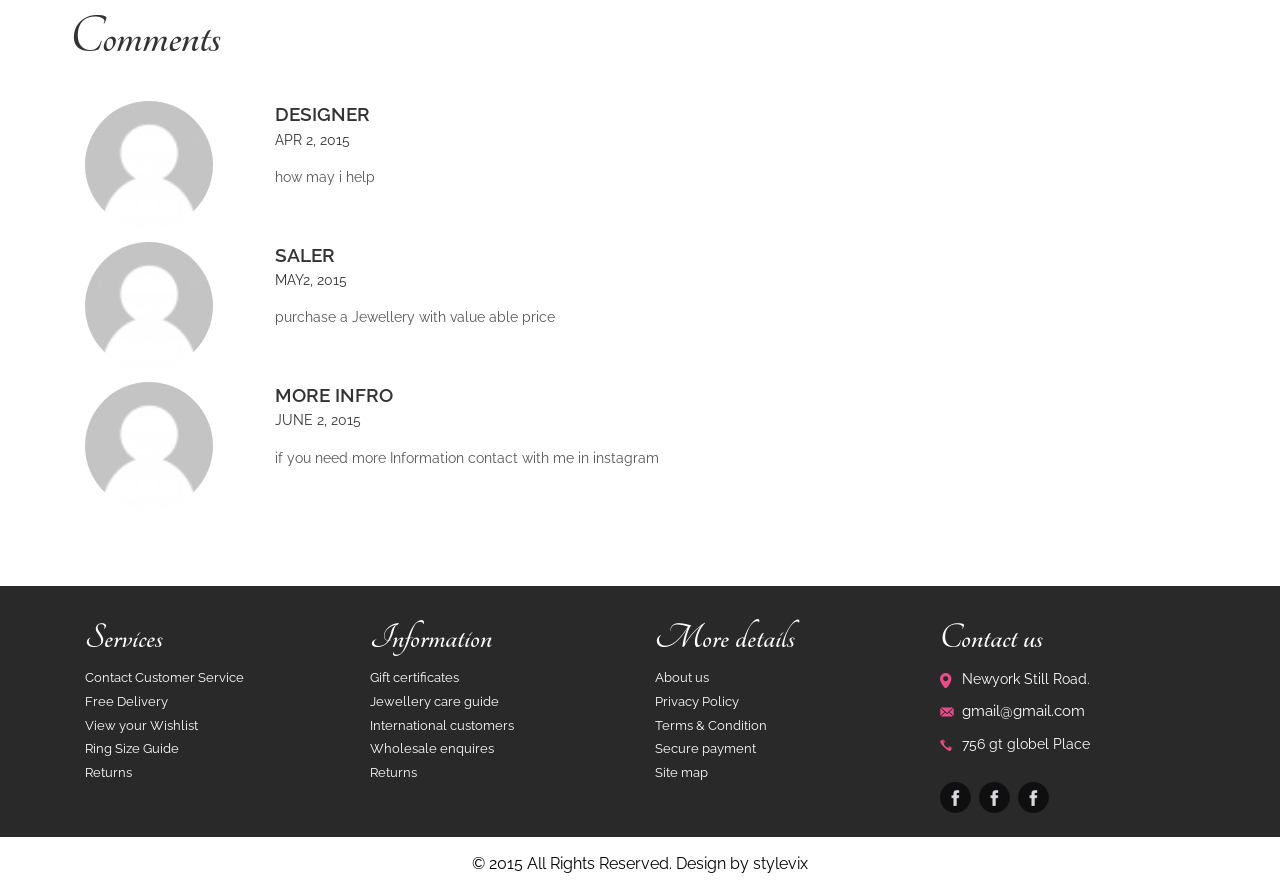
<file: stylevix/single.html>
<!DOCTYPE HTML>
<html>
<head>
<title>stylevix</title>
<script type="application/x-javascript"> addEventListener("load", function() { setTimeout(hideURLbar, 0); }, false); function hideURLbar(){ window.scrollTo(0,1); } </script>
<link href="css/bootstrap.css" rel='stylesheet' type='text/css' />
<!-- Custom Theme files -->
<link href="css/style.css" rel='stylesheet' type='text/css' />	
<script src="js/jquery-1.11.1.min.js"></script>
<!--webfonts-->
<link href='http://fonts.googleapis.com/css?family=Tangerine:400,700|Raleway:400,300,500,600,700' rel='stylesheet' type='text/css'>
<!--//webfonts-->
</head>
<body>
	<!--start-home-->
	<div id="home" class="header">
		<div class="header-bottom">
			<div class="container">
				<div class="logo">
					<a href="index.html"><h1>stylevix<span>s</span></h1></a>
				</div>
				<span class="menu"></span>
				<div class="top-menu">
					<ul>
					<nav>
						<li><a href="index.html">Home</a></li> 
						<li><a href="about.html">About</a></li> 
						<li><a href="portfolio.html">PORTFOLIO</a></li> 
						<li><a class="active" href="index.html">BLOG</a></li>	
						<li><a href="contact.html">Contact</a></li>
					</nav>
					</ul>
				</div>
				<!-- script for menu -->
				<script>
				$( "span.menu" ).click(function() {
				  $( ".top-menu" ).slideToggle( "slow", function() {
				    // Animation complete.
				  });
				});
			</script>
			<!-- script for menu -->
				<div class="clearfix"></div>
			</div>
		</div>

	<div class="banner two">
		<div class="container">	
	<div class="bread-crumbs">
				<ol class="breadcrumb">
				  <li><a href="#">Home</a></li>
				  <li class="active">Single Page</li>
				</ol>
		    </div>
		</div>   
	</div>
	</div>
</div>
<div class="blog-section">
		<div class="container">	
	       <div class="blog-top">
			  <div class="single two">
					<h3>welcome to stylevix </h3>
					<img src="images/single.jpg" class="img-responsive" alt=""/>
					<div class="blog-poast-info">
						<ul>
							<li><i class="admin"> </i><a class="admin" href="#"><span> </span> Admin </a></li>
							<li><i class="date"> </i><span> </span>12-04-2015</li>
							<li><i class="comment"> </i><a class="p-blog" href="#"><span> </span>3 Comments</a></li>
						</ul>
				    </div>
					<p>Crown jewels are the objects of metalwork and jewellery in the regalia of a current or former monarchy. They are often used for the coronation of a monarch and a few other ceremonial occasions. ... Many working collections of Crown Jewels are kept in vaults or strongrooms when not in use and can be seen by the public.</p>
				</div>
				<div class="single">
						<div class="leave">
							<h4>Leave a comment</h4>
						</div>
						<form id="commentform">
							 <p class="comment-form-author-name"><label for="author">Name</label>
								<input id="author" name="author" type="text" value="" size="30" aria-required="true">
							 </p>
							 <p class="comment-form-email">
								<label class="email">Email</label>
								<input id="email" name="email" type="text" value="" size="30" aria-required="true">
							 </p>
							 <p class="comment-form-comment">
								<label class="comment">Comment</label>
								<textarea></textarea>
							 </p>
							 <div class="clearfix"></div>
							<p class="form-submit">
							   <input name="submit" type="submit" id="submit" value="Send">
							</p>
							<div class="clearfix"></div>
						   </form>
				 <div class="single_grid2">
					   <h4 class="tz-title-4 tzcolor-blue">
							Comments
						</h4>
						<ul class="list">
						<li>
			            <div class="col-md-2 preview"><a href="#"><img src="images/co.png" class="img-responsive" alt=""></a></div>
			            <div class="col-md-10 data">
			                <div class="title"><a href="#">Designer</a><br><span class="m_14">APR 2, 2015</span></div>
			                <p>how may i help</p>
							<h5 class="m_26"> <a href="#">reply</a></h5>
			            </div>
			           <div class="clearfix"></div>
			        </li>
			     	  <li>
			            <div class="col-md-2 preview"><a href="#"><img src="images/co.png" class="img-responsive" alt=""></a></div>
			            <div class="col-md-10 data">
			                <div class="title"><a href="#">Saler</a><br><span class="m_14">MAY2, 2015</span></div>
			                <p>purchase a Jewellery with value able price </p>
							<h5 class="m_26"> <a href="#">reply</a></h5>
			            </div>
			           <div class="clearfix"></div>
			        </li>
			        <li>
			            <div class="col-md-2 preview"><a href="#"><img src="images/co.png" class="img-responsive" alt=""></a></div>
			            <div class="col-md-10 data">
			                <div class="title"><a href="#">MORE INFRO</a><br><span class="m_14">JUNE 2, 2015</span></div>
			                <p>if you need more Information contact with me in instagram </p>
							<h5 class="m_26"> <a href="#">reply</a></h5>
			            </div>
			           <div class="clearfix"></div>
			        </li>
			     </ul>
				</div>
			 </div>
		</div>
	</div>
 </div>	
<!--footer-->
		<div class="footer">
			<div class="footer-grids">
				<div class="container">
					<div class="col-md-3 footer-grid">
						<h4>Services</h4>
						<ul>
							<li><a href="#">Contact Customer Service</a></li>
							<li><a href="#">Free Delivery</a></li>
							<li><a href="#">View your Wishlist</a></li>
							<li><a href="#">Ring Size Guide</a></li>
							<li><a href="#">Returns</a></li>
						</ul>
					</div>
					<div class="col-md-3 footer-grid">
							<h4>Information</h4>
						<ul>
							<li><a href="#">Gift certificates</a></li>
							<li><a href="#">Jewellery care guide</a></li>
							<li><a href="#">International customers</a></li>
							<li><a href="#">Wholesale enquires</a></li>
							<li><a href="#">Returns</a></li>
						</ul>
					</div>
					<div class="col-md-3 footer-grid">
						<h4>More details</h4>
						<ul>
							<li><a href="#">About us</a></li>
							<li><a href="#">Privacy Policy</a></li>
							<li><a href="#">Terms & Condition</a></li>
							<li><a href="#">Secure payment</a></li>
							<li><a href="#">Site map</a></li>
						</ul>
					</div>
					<div class="col-md-3 footer-grid contact-grid">
						<h4>Contact us</h4>
						<ul>

							<li><span class="c-icon"> </span>Newyork Still Road.</li>
							<li><span class="c-icon1"> </span><a href="https://mail.google.com/mail/u/0/#inbox">gmail@gmail.com</a></li>
							<li><span class="c-icon2"> </span>756 gt globel Place</li>
						</ul>
						<ul class="social-icons">
							<li><a href="https://www.instagram.com/mirza.haseeb0002/"><span class="instagram"> </span></a></li>
							<li><a href="www.linkedin.com/in/mirza-haseeb-6a78011aa"><span class="linkedin"> </span></a></li>
							<li><a href="https://studio.youtube.com/channel/UCHI49uuQkcmLYWau6Qw8mlA/videos/upload?filter=%5B%5D&sort=%7B%22columnType%22%3A%22date%22%2C%22sortOrder%22%3A%22DESCENDING%22%7D"><span class="youtube"> </span></a></li>
						</ul>
					</div>
				</div>
			</div>
		</div>
			<div class="copy">
		              <p>&copy; 2015 All Rights Reserved. Design by stylevix </p>
		            </div>
			<!--start-smoth-scrolling-->
			<script type="text/javascript">
								jQuery(document).ready(function($) {
									$(".scroll").click(function(event){		
										event.preventDefault();
										$('html,body').animate({scrollTop:$(this.hash).offset().top},1000);
									});
								});
								</script>
							<!--start-smoth-scrolling-->
						<script type="text/javascript">
									$(document).ready(function() {
										/*
										var defaults = {
								  			containerID: 'toTop', // fading element id
											containerHoverID: 'toTopHover', // fading element hover id
											scrollSpeed: 1200,
											easingType: 'linear' 
								 		};
										*/
										
										$().UItoTop({ easingType: 'easeOutQuart' });
										
									});
								</script>
		<a href="#home" id="toTop" class="scroll" style="display: block;"> <span id="toTopHover" style="opacity: 1;"> </span></a>

</body>
</html>
</file>
<file: stylevix/css/style.css>
html, body{
	font-family: 'Raleway', sans-serif;
	font-size: 100%;
	background: #FFf;
}
body a,.grid_1,plan_1,plan_1.one,plan_1.two,i.icon1, i.icon2, i.icon3, i.icon4, i.icon5, i.icon6 {
	transition:0.5s all;
	-webkit-transition:0.5s all;
	-moz-transition:0.5s all;
	-o-transition:0.5s all;
	-ms-transition:0.5s all;
}
a:hover{
 text-decoration:none;
}
input[type="button"],input[type="submit"],li.parallelogram{
	transition:0.5s all;
	-webkit-transition:0.5s all;
	-moz-transition:0.5s all;
	-o-transition:0.5s all;
	-ms-transition:0.5s all;
}
h1,h2,h3,h4,h5,h6{
	margin:0;			   
}	
p{
	margin:0;
}
ul{
	margin:0;
	padding:0;
}
label{
	margin:0;
}
.logo {
	float:left;
}
.logo  a h1{
 color:#333;	
 font-size:4em;
 margin-top: 5px;
   font-weight: 700;
font-family: 'Tangerine', cursive;
 
}
.logo  a h1:hover{
 color:#333;	
 text-decoration:none;
}
.logo  a h1 span{
 color:

;
}
.top-menu {
	text-align: center;
	 margin-top: 1.2em;
	float:right;
}
.top-menu ul li{
	display: inline-block;
	margin: 0 5px;
	color: #fff;
	font-weight: 900;
	vertical-align: top;
}
nav a {
	position: relative;
	display: inline-block;
	outline: none;
	color: #fff;
	text-decoration: none;
	text-transform: uppercase;
	letter-spacing: 1px;
	font-weight: 400;
	text-shadow: 0 0 1px rgba(255,255,255,0.3);
	font-size: 1em;
}
nav a:hover,
nav a:focus {
	outline: none;
}
.top-menu ul li a{
  text-decoration: none;
  color: #333;
  font-size: 0.9em;
  font-weight: 400;
  text-transform: uppercase;
  padding: 8px 0 0 0;
    width: 103px;
  height: 37px;
  background: #fff;
  margin: 0 auto;
  transform: skew(-25deg);
  -o-transform: skew(-25deg);
  -moz-transform: skew(-25deg);
  -webkit-transform: skew(-25deg);
}
.top-menu ul li a:hover,.top-menu ul li a.active{
	background:#333;
	color:#fff;
}
@media (max-width:768px){
	span.menu{
	width: 35px;
	height: 35px;
    background: url(../images/nav.png)no-repeat 0px 0px;
	display: inline-block;
	float: right;
	cursor: pointer;
	  margin-top: 21px;
	}
	.top-menu{
		width:100%;
		display: none;
		text-align:center;
		background:#fff;
		padding:0;
		margin-top:10px;
	}
	.span_2 {
	  margin-top: 2em;
	}
	.top-menu ul{
		float:none;
		width:100%;
	}
	.top-menu ul li{
		display:block;
		float: none;
		margin:5px 0;
	}
	.logo {
	  width: 27.5%;
	}
}
/*----start-home---*/
.header-bottom {
  padding:0.9em 0;
  background: #fff;
}
.banner{
   background-color: 

;
   padding: 3em 0 2em 0;
}
.banner-bottom{
	width:55%;
	  padding: 0 3em;
}
/*--Bi-seller-slide-Starts--*/
.biseller-column {
	text-align: left;
	padding: 1em 0em 1em 0em;
}
.port-head{
	text-align: left;
	padding: 0em 0 0.5em 0;
}
.port-head lable {
	color: #1FBBA6;
}
.biseller-column img{
	margin-bottom:1em;
	width:100%;
}
 #flexiselDemo3 {
	display: none;
}
.nbs-flexisel-container {
	position: relative;
	max-width: 100%;
}
.nbs-flexisel-ul {
	position: relative;
	width: 9999px;
	margin: 0px;
	padding: 0px;
	list-style-type: none;
	text-align: center;
}
.nbs-flexisel-inner {
	overflow: hidden;
	margin: 0 auto;
}
.nbs-flexisel-item {
	float: left;
	margin:0px;
	padding:0px;
	cursor: pointer;
	position: relative;
	line-height: 0px;
}
.nbs-flexisel-item > img {
	cursor: pointer;
	position: relative;
	margin-top:10px;
	margin-bottom: 10px;
	max-width:250px;
	max-height:500px;
}
.grid-flex{
	margin:10px 0 20px 0;
}
.nbs-flexisel-item > img {
	cursor: pointer;
	positon: relative;
}
.biseller-info {
	margin:1em 0 0 0; 
}
/*** Navigation ***/
.nbs-flexisel-nav-left, .nbs-flexisel-nav-right {
	width:37px;
	height:70px;
	position: absolute;
	cursor: pointer;
	z-index: 100;
	margin-top:-1em;
}
.nbs-flexisel-nav-left {
  right: -3%;
  background: url(../images/arrows.png) no-repeat -38px -0px;
}
.nbs-flexisel-nav-right {
 left: -3%;
  background: url(../images/arrows.png) no-repeat 1px -0px;
}
li.nbs-flexisel-item {
 width:370px;
}
/* Styles the thumbnail */
/*Eliminates padding, centers the thumbnail */

body, html {
padding: 0;
margin: 0;
text-align: center;
}
a.lightbox img {
width:100%;
-webkit-transition: .5s ease-in-out;
-moz-transition: .5s ease-in-out;
-o-transition: .5s ease-in-out;
transition: .5s ease-in-out;
  border:4px solid #fff;
}

/* Styles the lightbox, removes it from sight and adds the fade-in transition */

.lightbox-target {
position: fixed;
top: -100%;
width: 100%;
background: rgba(0,0,0,.7);
width: 100%;
opacity: 0;
-webkit-transition: opacity .5s ease-in-out;
-moz-transition: opacity .5s ease-in-out;
-o-transition: opacity .5s ease-in-out;
transition: opacity .5s ease-in-out;
overflow: hidden;
z-index: 999;
}

/* Styles the lightbox image, centers it vertically and horizontally, adds the zoom-in transition and makes it responsive using a combination of margin and absolute positioning */

.lightbox-target img {
margin: auto;
position: absolute;
top: 0;
left:0;
right:0;
bottom: 0;
max-height: 0%;
max-width: 0%;
border: 3px solid white;
box-shadow: 0px 0px 8px rgba(0,0,0,.3);
box-sizing: border-box;
-webkit-transition: .5s ease-in-out;
-moz-transition: .5s ease-in-out;
-o-transition: .5s ease-in-out;
transition: .5s ease-in-out;
}
.lightbox-target img:hover{
	opacity: 0.5;
}
/* Styles the close link, adds the slide down transition */

a.lightbox-close {
display: block;
width:50px;
height:50px;
box-sizing: border-box;
background: white;
color: black;
text-decoration: none;
position: absolute;
top: -80px;
right: 0;
-webkit-transition: .5s ease-in-out;
-moz-transition: .5s ease-in-out;
-o-transition: .5s ease-in-out;
transition: .5s ease-in-out;
}

/* Provides part of the "X" to eliminate an image from the close link */

a.lightbox-close:before {
content: "";
display: block;
height: 30px;
width: 1px;
background: black;
position: absolute;
left: 26px;
top:10px;
-webkit-transform:rotate(45deg);
-moz-transform:rotate(45deg);
-o-transform:rotate(45deg);
transform:rotate(45deg);
}

/* Provides part of the "X" to eliminate an image from the close link */

a.lightbox-close:after {
content: "";
display: block;
height: 30px;
width: 1px;
background: black;
position: absolute;
left: 26px;
top:10px;
-webkit-transform:rotate(-45deg);
-moz-transform:rotate(-45deg);
-o-transform:rotate(-45deg);
transform:rotate(-45deg);
}

/* Uses the :target pseudo-class to perform the animations upon clicking the .lightbox-target anchor */

.lightbox-target:target {
opacity: 1;
top: 0;
bottom: 0;
left: 0%;
}

.lightbox-target:target img {
	max-height:70%;
	  max-width: 20%;
}

.lightbox-target:target a.lightbox-close {
top: 0px;
}
a.lightbox img:hover { 
 background:#21A957;
}
/*--about--*/
.about {
  background: #f3f3f3;
   padding: 5em 0 5em 0;
}
.about.two {
  background-color: #fff;
    padding: 4em 0;
}
.about-head {
  text-align: center;
  margin-bottom: 4em;
}
.jewellery-info-left{
	width:44%;
	float:left;
}
.jewellery-info-middle{
	width:12%;
	float:left;
}
.jewellery-info-right{
	width: 44%;
	float: left;
	background:

;
	  padding: 3.45em 3em;
}
.jewellery-info-section {
	  margin: 5em 0 1em 0;
}
.jewellery-info-middle {
	  background:#e18b6d;
	   padding: 9em 0em;
}
.jewellery-info-left img {
	width: 100%;
}
.jewellery-info-middle h4 {
  color: white;
    font-size: 2.6em;
  transform: rotate(-89deg);
  -o-transform: rotate(-89deg);
  -moz-transform: rotate(-89deg);
  -webkit-transform: rotate(-89deg);
  -ms-transform: rotate(-89deg);
 font-family: 'Tangerine', cursive;
}
.jewellery-info-right h3 {
  color: #fff;
  font-size: 3em;
  text-align: left;
  font-family: 'Tangerine', cursive;
    font-weight: 700;
}
a.read {
  text-decoration: none;
  color: #fff;
  font-size: 0.9em;
  font-weight: 400;
  text-transform: uppercase;
  padding: 13px 0 0 17px;
  width: 120px;
  height: 45px;
  display: inline-block;
  background:#333;
  margin: 0 auto;
  transform: skew(-27deg);
  -o-transform: skew(-27deg);
  -moz-transform: skew(-27deg);
  -webkit-transform: skew(-27deg);
  margin-top: 1em;
}
a.read:hover{
 background:

;
}
.banner.two {
  background-color: #e18b6d;
   padding: 0.5em 0;
}
.bread-crumbs {
  text-align: left;
}
.breadcrumb {
  padding: 8px 15px;
  margin-bottom: 0;
  list-style: none;
  background: none;
  border-radius: 0px;
}
.breadcrumb > .active {
    color: black;

;
  text-transform: uppercase;
}
.breadcrumb > li + li:before {
  padding: 0 5px;
  color: #fff;
  content: "/\00a0";
}
.breadcrumb li a {
  color: #fff;
  text-transform: uppercase;
}
.breadcrumb li {
  font-size: 0.85em;
}
.about p{
	color:#000;
	font-size:0.9em;
	line-height: 1.8em;
	margin:0;
	margin-top: 1.5em;
	  text-align: left;
}
.jewellery-info-right p{
	color:#fff;
	font-size:0.9em;
	line-height: 1.8em;
	margin:0;
	margin-top: 1.5em;
	
}
/*-----start-team-section----*/
.team-section{
  background: 

;
  padding:4em 0;
  }
.team {
  margin: 1em 0 2em 0;
}
.ch-grid h4 {
  color:black;
  font-size:1.2em;
  font-weight:600;
  margin:0.5em 0;
}
.ch-grid  p {
  font-size: 0.9em;
    color:black;
  font-weight: 400;
}
.team-left {
  float: left;
  border-right:1px solid #fff;
    padding: 145px 0px;
}
.team-right{
   float:right;
}
.team-left h3{
  font-size: 4em;
  color:black;
  font-weight:700;
  text-align: center;
   font-family: 'Tangerine', cursive;
}
a.read.third {
  text-decoration: none;
  color: #fff;
  font-size: 0.9em;
  font-weight: 400;
  text-transform: uppercase;
    padding: 13px 0 0 3px;
  width: 120px;
  height: 45px;
  display: inline-block;
  background:#333;
  margin: 0 auto;
  transform: skew(-27deg);
  -o-transform: skew(-27deg);
  -moz-transform: skew(-27deg);
  -webkit-transform: skew(-27deg);
  margin-top: 1em;
}
a.read.third:hover {
background:#A01C4F;
}
.ch-grid {
  margin: 20px 0 0 0 0;
  padding: 0;
  list-style: none;
  display: inline-block;
  text-align: center;
  width: 100%;
}
.ch-grid li {
  width: 200px;
  height: 200px;
  display: inline-block;
  margin: 10px;
}
.ch-item {
 width: 100%;
  height: 100%;
  border-radius: 50%;
  position: relative;
  cursor: default;
  -webkit-transition: all 0.4s ease-in-out;
  -moz-transition: all 0.4s ease-in-out;
  -o-transition: all 0.4s ease-in-out;
  -ms-transition: all 0.4s ease-in-out;
  transition: all 0.4s ease-in-out;
}

.ch-img-1 { 
	background-image: url(../images/t1.jpg);
}

.ch-img-2 { 
	background-image: url(../images/t3.jpg);
}

.ch-img-3 { 
	background-image: url(../images/t2.jpg);
}
.ch-img-4{
	background-image: url(../images/t4.jpg);
}
.ch-info {
	position: absolute;
	width: 100%;
	height: 100%;
	border-radius: 50%;
	opacity: 0;
	
	-webkit-transition: all 0.4s ease-in-out;
	-moz-transition: all 0.4s ease-in-out;
	-o-transition: all 0.4s ease-in-out;
	-ms-transition: all 0.4s ease-in-out;
	transition: all 0.4s ease-in-out;
	
	-webkit-transform: scale(0);
	-moz-transform: scale(0);
	-o-transform: scale(0);
	-ms-transform: scale(0);
	transform: scale(0);
	
	-webkit-backface-visibility: hidden; /*for a smooth font */

}
.ch-info h3 {
  color: #fff;
  text-transform: uppercase;
  position: relative;
  letter-spacing: 1px;
  font-size: 22px;
  margin: 0 30px;
  padding: 62px 0 0 0;
  height: 98px;
  font-family: 'Open Sans', Arial, sans-serif;
	text-shadow: 0 0 1px #fff, 
	 0 1px 2px rgba(0,0,0,0.3);
}

.ch-info p {
	color: #fff;
	padding: 10px 5px;
	font-style: italic;
	margin: 0 30px;
	font-size: 12px;
	border-top: 1px solid rgba(255,255,255,0.5);
}

.ch-info p a {
	display: block;
	color: #fff;
	color: rgba(255,255,255,0.7);
	font-style: normal;
	font-weight: 700;
	text-transform: uppercase;
	font-size: 9px;
	letter-spacing: 1px;
	padding-top: 4px;
}
.ch-info p a:hover {
	color: #fff222;
	color: rgba(255,242,34, 0.8);
}

.ch-item:hover {
	  box-shadow: inset 0 0 0 110px rgba(10, 10, 10, 0.53), inset 0 0 0 10px rgba(255,255,255,0.8), 0 1px 2px rgba(0,0,0,0.1);
}

.ch-item:hover .ch-info {
	opacity: 1;
	
	-webkit-transform: scale(1);
	-moz-transform: scale(1);
	-o-transform: scale(1);
	-ms-transform: scale(1);
	transform: scale(1);	
}
/*---about--------*/
.blog-grid-info {
  position: relative;
}
.about-head h3{
  color: #333;
  font-size: 4em;
  font-weight:700;
 font-family: 'Tangerine', cursive;
}
.about-head p {
  font-size:0.9em;
  color: #333;
  line-height: 1.7em;
  margin: 1em auto;
  width: 85%;
  text-align:center;
}
/*-------*/
.gallery {
    padding: 4em 0 5em 0;
}
.gallery-head{
 text-align:center;
}
.portfolio-bottom {
   padding-top: 1em;
}
.gallery-head  h3{
  color: #333;
  font-size: 4em;
   font-weight: 700;
 font-family: 'Tangerine', cursive;
}
.col-md-3.gallery-left:hover img {
  opacity: 0.8;
}
.gallery-head p {
  font-size:0.9em;
  color: #333;
  line-height: 1.7em;
  margin: 1em auto;
  width: 85%;
}
/*---blog---*/
.blog {
  padding: 4em 0;
  background:#f3f3f3;
}
.blog-head {
 text-align:center;
 padding-bottom: 3em;
}
.blog-head h3 {
  color: #333;
  font-size: 4em;
  font-weight:700;
 font-family: 'Tangerine', cursive;
}
.blog-head p {
  font-size: 0.9em;
  color: #333;
  line-height: 1.8em;
  margin: 1em auto;
  width:56%;
}
.blog-grid-info:nth-child(1){
  padding: 0;
}
.blog-grid-info:nth-child(2) {
  padding: 0;
}
.blog-grid-info:nth-child(3) {
  padding: 0;
}
.blog-grid-info img {
  width: 100%;
}
.blog-grid-text {
  border: 2px solid 

;
  padding: 2em 0em 2em 5em;
  position: absolute;
  top: 26%;
  left: -17%;
  margin: 4em 4em 0 0;
  text-align:left;
}
.blog-grid-text a h3 {
     font-size: 3em;
  font-weight:700;
  font-family: 'Tangerine', cursive;
  color: #333;
  text-align: left;
}
.blog-grid-text p {
   font-size:0.9em;
  color: #333;
  line-height: 1.7em;
  margin: 1em 0 0.3em;
  width: 85%;
    text-align:left;
}
.blog-grid-text.blg-text-two {
  left: 37%;
  margin: 2em 1em 0 0;
  right: -8%;
  padding: 2em 3em 2em 3em;
  z-index: 999;
}
.blog-grid-text.blg-text-three {
  left: 12%;
  margin-top: -5px;
}
.about a.spin {
 background: url(../images/iconsprite.png)no-repeat -141px 0px;
  display: block;
  width: 26px;
  height: 27px;
  margin: 6em auto 0;
}
.about a.spin:hover {
  transform: rotate(360deg);
  transition: .75s all;
}
.blog-grid-text.blg-text-three {
	left: 11%;
  margin-top: -43px !important;
  padding: 5em 3em 2em 3em;
  margin: 4em 2em 0 0;
}
.port-head {
  text-align: center;
}
.port-head  h3 {
  color: #333;
  font-size: 4em;
  font-weight:700;
 font-family: 'Tangerine', cursive;
  margin-top:0;
}
.port-head p {
  font-size: 0.9em;
  color: #333;
  line-height: 1.7em;
  margin: 1em auto;
  width: 85%;
}
.gallery-left.two {
  padding: 0 3px;
  margin-bottom: 0.3em;
}
 a.mask {
	text-decoration: none;
	overflow: hidden;
	display: block;
}
a.mask {
	text-decoration: none;
	overflow: hidden;
	display: block;
}
img.zoom-img:hover {
	-webkit-transform: scale(1.15);
	-webkit-transition-timing-function: ease-out;
	-webkit-transition-duration: 750ms;
	-moz-transform: scale(1.15);
	-moz-transition-timing-function: ease-out;
	-moz-transition-duration: 750ms;
	overflow: hidden;
}
img.zoom-img {
	-webkit-transform: scale(1, 1);
	-webkit-transition-timing-function: ease-out;
	-webkit-transition-duration: 250ms;
	-moz-transform: scale(1, 1);
	-moz-transition-timing-function: ease-out;
	-moz-transition-duration: 250ms;
}
/*----single------*/
.blog-top {
  padding: 4em 0;
  text-align:left;
}
.single.two h3 {
  color: #333;
  font-size: 1.5em;
  font-weight:600;
  text-transform: uppercase;
  margin-bottom:1em;
}
.blog-poast-info {
   background: 

;
  padding: 0.8em 1em;
  text-align: center;
}
.blog-poast-info ul li {
	display:inline-table;
	margin-right: 1em;
}
.blog-poast-info ul li{
	color: #FFF;
	font-size:0.8125em;
}
.blog-poast-info ul li a {
	color: #FFF;
	text-transform: uppercase;
	transition: 0.5s all;
	-webkit-transition: 0.5s all;
	-moz-transition: 0.5s all;
	-o-transition: 0.5s all;
}
.blog-poast-info ul li a:hover{
	text-decoration:none;
}
.blog-poast-info ul li a:hover {
	text-decoration:underline;
}
.blog-top p {
  font-size: 0.9em;
  color: #333;
  line-height: 1.8em;
  text-align: left;
  margin-top: 1em;
}
.single {
  text-align: left;
}
i.admin {
  width: 20px;
  height: 20px;
  background: url(../images/img-sprite.png) no-repeat 5px 1px;
  float: left;
}
i.date {
	width: 20px;
	height: 20px;
	background: url(../images/img-sprite.png) no-repeat -23px 2px;
	float: left;
}
i.comment {
	width: 20px;
	height: 20px;
	background: url(../images/img-sprite.png) no-repeat -59px 2px;
	float: left;
}
.leave h4,h4.tz-title-4.tzcolor-blue {
   color: #333;
  font-size: 3.5em;
  font-weight: 700;
  font-family: 'Tangerine', cursive;
}
.comment-box {
  padding: 2em 2em;
  border: 1px dashed #E64B50;
  text-align: center;
  margin-top:3em;
 }
 .comment-box h5 { 
 color:#E64B50;
  font-size: 1.3em;
 }
#commentform label {
   display: block;
  font-size: 1em;
  color: #555;
  font-weight: 400;
  margin: 0.5em 0
}
#commentform input[type="text"] {
	padding: 8px 15px;
  width: 100%;
  color: #444;
  font-size: 1em;
  border: 1px solid #eee;
  outline: none;
  display: block;
}
#commentform textarea {
	padding: 13px 20px;
	width: 100%;
	color: #444;
	font-size:0.85em;
	outline: none;
	height:150px;
	display: block;
	resize: none;
	font-weight:400;
	border: 1px solid #eee;
	background:none;
}
p.form-submit {
  margin: 2em 0;
}
#commentform input[type="submit"] {
  padding: 0.8em 3em;
  color: #fff;
  font-size: 1em;
  font-weight: 400;
  text-transform: uppercase;
  text-decoration: none;
  -webkit-appearance: none;
  background: #333;
  outline: none;
  border: none;
}
#commentform input[type="submit"]:hover{
 background:

;
}
span.m_14 {
  color: 

;
  font-weight: 400;
  text-transform: capitalize;
  font-size: 0.9em;
}
.single_grid2 p {
  color: #555;
  font-size: 0.85em;
  line-height: 1.8em;
  }
.title a{
  color: #333;
  font-size: 1.2em;
  font-weight:600;
  text-transform:uppercase;
 }
 ul.list li {
  list-style: none;
}
ul.list {
  padding-top: 2em;
}
.preview img {
  border-radius: 50%;
  -o-border-radius: 50%;
  -webkit-border-radius: 50%;
  -moz-border-radius: 50%;
  -ms-border-radius: 50%;
  width: 80%;
}
 h5.m_26 a{
    float: right;
  text-decoration: none;
  color: #fff;
  font-size: 1em;
  font-weight: 400;
  text-transform: uppercase;
  padding: 13px 0 0 23px;
  width: 90px;
  height: 38px;
  display: inline-block;
  background: 

;
  margin: 0 auto;
  transform: skew(-27deg);
  -o-transform: skew(-27deg);
  -moz-transform: skew(-27deg);
  -webkit-transform: skew(-27deg);
  margin-top: 1em;
}
h5.m_26 a:hover{
  background:#333;
}
/*----*/
.event-posts {
  padding: 4em 0;
}
.single-us input[type="text"],.leave textarea,.leave input[type="submit"]{
	font-size: 1em;
	  width: 100%;
	padding: 0.8em 1em;
	margin: 0.5em 0;
	background: #fff;
	outline:none;
	border: 1px solid #362f2f;
	color: #362f2f;
	-webkit-appearance: none;
}
.leave textarea{
	resize:none;
	width: 100%;
	margin: 0.5em 0em;
	height: 185px;	
}
.leave input[type="submit"]{
	  border: none;
  outline: none;
  text-decoration: none;
  color: #fff;
  font-size: 1em;
  font-weight: 400;
  text-transform: uppercase;
  padding: 2px 0 0 1px;
  width: 120px;
  height: 45px;
  display: inline-block;
  background: #333;
  margin: 0 auto;
  transform: skew(-27deg);
  -o-transform: skew(-27deg);
  -moz-transform: skew(-27deg);
  -webkit-transform: skew(-27deg);
  margin:1em 0 2em 0;
  -webkit-appearance: none;
}
.leave input[type="submit"]:hover{
	  background:

;
}
.leave p{
  width: 80%;
  line-height: 1.8em;
  color: #333;
  font-size: 0.9em;
}
.text-in{
	padding:0;
}
.single-grid {
	padding: 0.7em 0;
	  text-align: left;
}
.text-top{
	padding:0.5em 0;
}
.leave {
  padding: 2em 0 0em;
}
.top-comments {
	padding: 5em 0 0;
}
.md-col-in h4 {
	color: #362f2f;
	font-size: 1.5em;
	border-bottom: 1px solid #c29f00;
	font-weight: 600;
	width: 50%;
	padding: 0 10px 6px;
}
.md-col-in ul li{
	list-style:none;
}
.md-col-in ul{
	padding:1.8em 0 0;
}
.md-col-in ul li a{
	text-decoration:none;
	color:#362f2f;
	font-size:1.1em;
	padding: 0.1em 0;
	display: block;
}
.md-col-in ul li a:hover{
	color:#c3a000;
}
.md-col-in ul li i{
	background: url(../images/img-sprite.png)no-repeat -497px -20px;
	width: 8px;
	height: 8px;
	display: inline-block;
	transition: 0.5s all;
	vertical-align: middle;
	margin: 0 13px 0 0;
}
.top-single {
	padding: 1em;
}
/*--trypography--*/
.typrography {
  text-align: left;
    padding-bottom: 1em;
}
h3.type  {
    text-align: center;
  font-size: 4em;
  color: #333;
  margin: 1em 0;
  font-family: 'Tangerine', cursive;
  font-weight: 700;
}
.grid_4{
	background:#fff;
	padding:2em 0em 0em 0em;
}  
.grid_5{
	background:#fff;
	padding:1em 0 2em 0;
}

.table td, .table>tbody>tr>td, .table>tbody>tr>th, .table>tfoot>tr>td, .table>tfoot>tr>th, .table>thead>tr>td, .table>thead>tr>th {
  padding: 15px!important;
}
.table > thead > tr > th, .table > tbody > tr > th, .table > tfoot > tr > th, .table > thead > tr > td, .table > tbody > tr > td, .table > tfoot > tr > td {
  font-size: 0.8em;
  color: #999;
}
.table > thead > tr > th, .table > tbody > tr > th, .table > tfoot > tr > th, .table > thead > tr > td, .table > tbody > tr > td, .table > tfoot > tr > td {
  border-top: none !important;
}
.tab-content > .active {
  display: block;
  visibility: visible;
}
.label {
  font-weight: 300 !important;
}
.label {
  padding: 4px 6px;
  border: none;
  text-shadow: none;
}
h4.typ1{
	margin-bottom:15px;
}
h5.typ1{
	margin-bottom:15px;
}
.progress {
  height: 8px;
  box-shadow: none;
}
.progress {
  overflow: hidden;
  height: 20px;
  margin-bottom: 20px;
  background-color: #eeeeee;
  border-radius: 2px;
  -webkit-box-shadow: inset 0 1px 2px rgba(0, 0, 0, 0.1);
  box-shadow: inset 0 1px 2px rgba(0, 0, 0, 0.1);
}
.progress-bar {
  float: left;
  width: 0%;
  height: 100%;
  font-size: 12px;
  line-height: 20px;
  color: #ffffff;
  text-align: center;
  background-color: #03a9f4;
  -webkit-box-shadow: inset 0 -1px 0 rgba(0, 0, 0, 0.15);
  box-shadow: inset 0 -1px 0 rgba(0, 0, 0, 0.15);
  -webkit-transition: width 0.6s ease;
  -o-transition: width 0.6s ease;
  transition: width 0.6s ease;
}
.progress-bar {
  box-shadow: none;
}
.progress-bar-primary {
  background-color: #03a9f4;
}
.progress-bar-info {
  background-color: #00bcd4;
}
.progress-bar-success {
  background-color: #8bc34a;
}
.progress-bar-warning {
  background-color: #ffc107;
}
.progress-bar-danger {
  background-color: #e51c23;
}
.progress-bar-inverse {
  background-color: #757575;
}
.pagination > .active > a, .pagination > .active > span, .pagination > .active > a:hover, .pagination > .active > span:hover, .pagination > .active > a:focus, .pagination > .active > span:focus {
  background-color:#5bb2fc; !important;
  border-color:#5bb2fc; !important;
}
.grid_3 p,.page-header p {
  color: #888;
  font-size: 0.8em;
  margin-bottom: 1em;
  font-weight: 300;
}
.bs-docs-example {
  margin: 1em 0;
}
section#tables  p {
 margin-top: 1em;
}
.breadcrumb li{
	font-size:0.85em;
}
.badge-primary {
  background-color: #03a9f4;
}
.badge-success {
  background-color: #8bc34a;
}
.badge-warning {
  background-color: #ffc107;
}
.badge-danger {
  background-color: #e51c23;
}
.tab-container .tab-content {
  border-radius: 0 2px 2px 2px;
  border: 1px solid #e0e0e0;
  padding: 16px;
  background-color: #ffffff;
}
.nav-tabs {
  margin-bottom: 1em;
}
.alert {
  font-size: 0.85em;
}
h1.t-button,h2.t-button,h3.t-button,h4.t-button,h5.t-button {
  margin-top:0.5em;
  margin-bottom: 0.5em;
}
h3.bars {
  margin-bottom: 0.8em;
}
/*-j-bottom-*/
.j-bottom{
  background: url("../images/jewellery.jpg") no-repeat 0px 0px;
  padding: 0em 0 0 0;
  background-size: cover;
  -o-background-size: cover;
  -moz-background-size: cover;
  -ms-background-size: cover;
  -webkit-background-size: cover;
  min-height: 450px;
}
.jewellery-top{
 text-align:center;
 padding-top:8em;
}
.jewellery-top h3 {
  color: 

;
  font-size: 4em;
  font-weight:700;
 font-family: 'Tangerine', cursive;
}
.jewellery-top p {
  font-size: 0.9em;
  color: #fff;
  line-height: 1.8em;
  margin: 1em auto;
  width:56%;
}
a.read.two {
  padding: 13px 0 0 3px;
}
/*------contact-------*/
.contact {
  padding: 4em 0;
   text-align: left;
}
.contact h3 {
   color: #333;
  font-size: 4em;
  font-weight: 700;
  font-family: 'Tangerine', cursive;
  margin-bottom: 0.7em;
  text-align: center;
  text-align:center;
}
.contact-top div input[type="text"],.contact-top div textarea {
  width: 100%;
  padding: 0.7em;
  margin: 0.4em 0 0;
  background: none;
  outline: none;
  border: 1px solid #BEBDBD;
  -webkit-appearance: none;
}
.contact-top p {
  font-size: 0.9em;
  color: #555;
  line-height: 1.5em;
  padding: 0.5em 0;
}
.con-text span {
  font-size: 0.9em;
  color: #555;
}
.contact-top div textarea {
  height: 200px;
  resize: none;
}
.con-text {
  margin-top: 0.5em;
}
.contact-top h3 {
   color: #333;
  font-size: 3em;
  font-weight: 700;
  font-family: 'Tangerine', cursive;
  padding-bottom: 0.3em;
  text-align: left;
  margin: 0;
}
.contact-top input[type="submit"] {
  background:

;
  color: #fff;
  font-size: 1.1em;
  border: none;
  width: 23%;
  outline: none;
  -webkit-appearance:none;
  font-weight: 600;
  padding: 0.7em 1em;
  transition: 0.5s all;
  -webkit-transition: 0.5s all;
  -moz-transition: 0.5s all;
  -o-transition: 0.5s all;
    margin-top: 1em;
}
.contact-top input[type="submit"]:hover {
  background: #333;
}
.contact-hd h3 {
  color: #E64B50;
  font-size: 4em;
  font-weight: 400;
 font-family: 'Tangerine', cursive;
  padding-bottom: 0.5em;
}
.map iframe {
  width: 100%;
  min-height: 368px;
  border: none;
}
/*----- footer ----*/
.footer {
   background: #29292A;
   padding: 2em 0em 1em 0;
  text-align:left;
}
.footer-grid h4{
  color: #FFF;
    font-weight: 700;
  font-size: 2.3em;
  margin-bottom: 0.2em;
  font-family: 'Tangerine', cursive;
}
.footer-grid ul{
	margin:0;
	padding:0;
}
.footer-grid ul li{
	display:block;
}
.footer-grid ul li a{
  font-size: 0.8em;
  color: #fff;
  text-decoration: none;
  padding: 0.2em 0;
  display: inline-block;
}
.footer-grid ul li a:hover{
	color:

;
}
.contact-grid ul li{
   font-size: 0.87em;
  color: #fff;
  padding: 0.3em 0;
}
.contact-grid ul li span{
	width:15px;
	height:15px;
	display:inline-block;
	background:url(../images/footer-icons.png) no-repeat 0px 0px;
	display:inline-block;
	vertical-align:middle;
	margin-right:0.5em;
}
.contact-grid ul li a{
	font-size:1.1em;
	display:inline-block;
}
.contact-grid ul li span.c-icon1{
	background-position: 0px -25px;
}
.contact-grid ul li span.c-icon2{
	background-position: 0px -49px;
}
ul.social-icons{
	margin:1em 0 0 0;
	padding:0;
}
ul.social-icons li{
	display:inline-block;
}
ul.social-icons li a span{
	width:32px;
	height:32px;
	display:inline-block;
	background:url(../images/social-icons.png) no-repeat 0px 0px;
	margin-right:0.2em;
}
ul.social-icons li a span:hover{
 opacity:0.6;
}
ul.social-icons li a span.facebook{
	background-position:0px 0px;
}
ul.social-icons li a span.twitter{
	background-position: -36px 0px;
}
ul.social-icons li a span.thumb{
	background-position: -72px 0px;
}
ul.social-icons li a:hover{
	opacity:0.7em;
}
.copy {
  text-align:center;
  background:

;
padding:1em; }
.copy p {
  color: black;
  font-size:1em;
}
.copy p a {
   color:black;
}
.copy p a:hover{
	 text-decoration: underline;
}
/*----top-move------*/
#toTop {
  display: none;
  text-decoration: none;
  position: fixed;
  bottom: 10px;
  right: 10px;
  overflow: hidden;
  width: 40px;
  height: 22px;
  border: none;
  text-indent: 100%;
  background: url(../images/move-top.png) no-repeat 0px 0px;
}
/*--Responsive*--*/
@media (max-width:1440px){
	.blog-head p {
	  font-size: 0.9em;
	  width: 59%;
	}
	.blog-grid-text {
	  padding: 2em 0em 2em 6em;
	  position: absolute;
	  top: 26%;
	  left: -33%;
	  margin: 4em 4em 0 0;
	}
	.blog-grid-text.blg-text-two {
	  left: 37%;
	  margin: 1em 1em 0 0;
	  right: -8%;
	  padding: 2em 3em 2em 3em;
	  z-index: 999;
	}
	.blog-grid-text.blg-text-three {
	  left: 11%;
	  margin-top: -43px !important;
	  padding: 5em 2.5em 2em 2.5em;
	  margin: 4em 2em 0 0;
	}
}
@media (max-width:1366px){
	.blog-grid-text {
	  padding: 2em 0em 2em 6em;
	  top: 26%;
	  left: -43%;
	  margin: 4em 4em 0 0;
	}
	.blog-grid-text.blg-text-two {
	  left: 33%;
	    margin: 0.5em 1em 0 0;
	  right: -8%;
	  padding: 2em 3em 2em 3em;
	}
	.blog-grid-text.blg-text-three {
	  left: 5%;
	  margin-top: -43px !important;
	  padding: 4em 3em 2em 3em;
	  margin: 4em 2em 0 0;
	}
}
@media (max-width:1280px){
    .about-head h3, .gallery-head h3, .team-left h3, .jewellery-top h3, .port-head h3, .contact-main h3 {
	  font-size:3.5em;
	}
	.blog-head p {
	  font-size: 0.9em;
	  width: 65%;
	}
	.blog-grid-text {
	   padding: 2em 0em 2em 2em;
  top: 13%;
  left: -57%;
  margin: 1.8em 3em 0 0;
	}
	.blog-grid-text.blg-text-two {
	   left: 26%;
  margin: 0em 0em 0 0;
  right: -8%;
  padding: 2em 2em 2em 2em;
	}
	.blog-grid-text.blg-text-three {
	   left: 5%;
	  margin-top: -43px !important;
	  padding: 3em 1.5em 2em 1.5em;
	  margin: 2em 1em 0 0;
	}
	.ch-grid h4 {
	  font-size: 1em;
	  }
	  .error-top p {
	  font-size: 2.5em;
	  }
	  .j-bottom {
	  background: url("../images/jewellery.jpg") no-repeat 0px 0px;
	  padding: 0em 0 0 0;
	  background-size: cover;
	  -o-background-size: cover;
	  -moz-background-size: cover;
	  -ms-background-size: cover;
	  -webkit-background-size: cover;
	  min-height: 382px;
	}
	.jewellery-top {
	  padding-top: 5em;
	}
	.lightbox-target:target img {
	  max-height: 70%;
	  max-width: 32%;
	}
}
@media (max-width:1024px){
	.single h2 {
	  font-size: 1.6em;
	}
	.jewellery-info-middle h4 {
	   font-size: 2em;
	}
	.jewellery-info-right h3 {
	   font-size: 2.7em;
	  }
	  .about-head p {
	  font-size: 0.9em;
	  margin: 1em auto;
	  width: 88%;
	}
	.jewellery-info-middle {
	  padding: 7.5em 0em;
	}
	.jewellery-info-right {
	  width: 44%;
	 padding: 1em 2em 1.7em 2em;
	}
	.jewellery-info-right p {
	  font-size: 0.9em;
	    margin-top: 0.7em;
	}
	.gallery-head p {
	  font-size: 0.9em;
	  margin: 1em auto;
	  width: 91%;
	}
	.blog {
	  padding: 3em 0;
	  }
	.jewellery-top p {
	  font-size: 0.9em;
	  margin: 1em auto;
	  width: 68%;
	}
	.jewellery-top {
	  padding-top: 4em;
	}
	.about {
	  padding: 4em 0 4em 0;
	}
	.blog-grid-text p {
	  font-size: 0.9em;
	  margin: 0.3em 0 0.3em;
	  width: 85%;
	  text-align: left;
	  }
	  .blog-grid-text {
	  padding: 1em 0em 1em 2em;
	  margin: 0em 1em 0 0;
	  text-align: left;
	}
	.blog-grid-text.blg-text-two {
	  left: 17%;
	  margin: 0em 2em 0 0;
	  right: -8%;
	  padding: 1em 1em 1em 2em;
	}
	.blog-grid-text a h3 {
	  font-size: 2.2em;
	}
	.blog-grid-text.blg-text-three {
	  left: 0%;
	  margin-top: -42px !important;
	  padding: 1em 1em 1em 2em;
	  margin: 1em 1em 0 0;
	}
	.support input[type="submit"] {
	  font-size: 15px;
	  padding: 0.87em;
	  }
	  .gallery {
	  padding: 4em 0 4em 0;
	}
	.about {
	  padding: 3em 0 3em 0;
	}
	.team-left {
	  float: left;
	  padding: 145px 0px;
	  width: 28%;
	}
	.team-right {
	  float: right;
	  width: 71%;
	}
	.ch-grid li {
	  width: 200px;
	  height: 200px;
	  display: inline-block;
	  margin: 2px;
	}
	.team-section {
	  padding:2em 0;
	}
	.gallery {
	  padding: 2em 0 4em 0;
	}
	.port-head p {
	  font-size: 0.9em;
	  margin: 1em auto;
	  width: 90%;
	}
	.port-head {
	  padding: 1em 0 0.5em 0;
	}
	.contact-main p {
  font-size: 0.9em;
  margin: 1em auto;
  width: 88%;
  }
  .single-us input[type="text"], .leave textarea {
  font-size: 1em;
  width: 100%;
  padding: 0.8em 1em;
  }
  p.eget {
  font-size: 0.9em;
  padding: 0.5em 0;
  }
	.contact-top-one p, .contact-top-one p a {
	  font-size: 0.9em;
		width: 100%;
	}
	.contact-top-right form input[type="text"] {
	  width: 32.89%;
	  }
  	.about.two {
	  padding: 3em 0;
	}
	.jewellery-info-section {
	  margin: 3em 0 1em 0;
	}
	.contact {
	  padding-top: 3em;
	}
	.lightbox-target:target img {
	  max-height: 70%;
	  max-width: 31%;
	}
	.gallery-left.two {
	   padding: 0 2px;
   margin-bottom: 0.2em;
	}
	.footer-info {
	  float: right;
	  width: 50%;
	}
	.single.two h3 {
	  color: #333;
	  font-size: 1.3em;
	  }
}
@media (max-width:768px){
	.header-bottom {
	  padding: 0.5em 0;
	}
	.about-head p {
	  font-size: 0.85em;
	  margin: 1em auto;
	  width: 92%;
	  text-align: center;
	}
	.about {
	  padding: 2em 0 2em 0;
	}
	.nbs-flexisel-nav-left {
	  right: -2%;
	  background: url(../images/arrows.png) no-repeat -38px -0px;
	}
	.nbs-flexisel-nav-right {
	  left: -2%;
	  background: url(../images/arrows.png) no-repeat 1px -0px;
	}
	.jewellery-info-middle h4 {
	    font-size:2em;
	}
	.jewellery-info-middle {
	   padding: 4.4em 0em;
	}
	.jewellery-info-right h3 {
	    font-size: 2.3em;
	}
	.jewellery-info-right p {
	  font-size: 0.85em;
	  margin-top: 0.6em;
	  overflow: hidden;
	  height: 119px;
	}
	.about-head h3, .gallery-head h3, .team-left h3, .jewellery-top h3, .port-head h3, .contact-main h3 {
	  font-size: 3.3em;
	  margin: 0.5em 0;
	}
	.jewellery-info-right {
	  width: 44%;
	  padding: 1.03em 2em 1.7em 2em;
	}
	.gallery-left {
	  width: 24%;
	  float: left;
	}
	.blog-head p {
	  font-size: 0.85em;
	  width: 90%;
	}
	.blog-head h3 {
	  font-size:3.4em;
	}
	.blog-grid-info {
	  float: left;
	  width: 31.5%;
	}
	.blog-grid-text {
	  padding: 0.5em 0em 0.5em 1.5em;
	  margin: -2em 1em 0 0;
	  top: 10%;
	  left: -39%;
	}
	.blog-grid-text.blg-text-three {
	  left: 4%;
	  margin-top: -28px !important;
	  padding: 3em 0.5em 0.5em 1em;
	  margin: 4em 1em 0 0;
	}
	.about.two {
	    padding: 1em 0;
	}
	.blog-grid-text p {
	  font-size: 0.85em;
	  margin: 1em 0 0.3em;
	  width: 85%;
	  text-align: left;
	}
	.blog-grid-text.blg-text-three {
	  left: -46%;
	  margin-top: 9px !important;
	  padding: 1em 0.5em 0.5em 2em;
	  margin: 1em 0em 0 0;
	}
	.blog-grid-text.blg-text-two {
		left: 7%;
	  margin: 0.6em 1em 0 0;
	  right: -53%;
	  padding: 1em 0em 1em 2em;
	}
	.blog-grids:nth-child(3) {
	  margin-bottom: 3em;
	}
	a.read {
	  font-size: 0.85em;
	  padding: 9px 0 0 18px;
	  width: 120px;
	  height: 37px;
	  margin-top: 0.5em;
	  cursor:pointer;
	}
	.support input[type="text"] {
	width: 65%;
	  }
	  a.read.two {
	  padding: 9px 0 0 4px;
	}
	.j-bottom {
	  background: url("../images/jewellery.jpg") no-repeat 0px 0px;
	  padding: 0em 0 0 0;
	  background-size: cover;
	  -o-background-size: cover;
	  -moz-background-size: cover;
	  -ms-background-size: cover;
	  -webkit-background-size: cover;
	  min-height: 237px;
	}
	.jewellery-top p {
	  font-size: 0.9em;
	  margin: 0.5em auto;
	  width: 92%;
	}
	.footer-text{
	  width: 50%;
	  float:left;
	}
	.jewellery-top {
	  padding: 1em 0;
	}
	.footer-grid {
	  width:50%;
	  float: left;
	  margin-bottom:1em;
	}
	.footer-grids {
	  padding-top: 0.6em;
	}
	.jewellery-top h3{
	 margin:0;
	}
	.footer {
	    padding: 0.5em 0 0.3em 0;
	}
	.footer-grids p ,.about p {
	  font-size: 0.85em;
	  }
	  .footer-grid h4 {
	  font-size: 3em;
	  }
	  .footer-grids h3 {
	  font-size: 1.3em;
	  }
	.caption1 {
	  position: absolute;
	  z-index: 999;
	  left: 10%;
	  top: 6%;
	}
	.ch-grid li {
	  width: 200px;
	  height: 200px;
	  margin:5px;
	}
	ul.ch-grid li:nth-child(3) {
	  display: none;
	}
	.team-left {
	   float: left;
	  padding: 127px 5px;
	  width: 30%;
	}
	.error-top p {
	  font-size: 2.2em;
	}.portfolio-bottom {
	  padding-top: 0em;
	}
	.contact-top-one p, .contact-top-one p a {
	  font-size: 0.9em;
	  margin: 1em 0px;
	  width: 100%;
	}
	.contact {
	  padding-top: 2em;
	}
    .contact-top-left {
	  float: left;
	    width: 30%;
	}
	.team-right {
	  float: right;
	  width: 70%;
	}
		.ab-text p {
	  font-size: 0.85em;
	  overflow: hidden;
	  height: 99px;
	}
	.contact-top-one p,.contact-top-one p a {
	  font-size: 0.9em;
	  width:100%
	}
	.contact-top-right form input[type="text"] {
	  width:99.95%;
	  font-size: 0.9em;
	  }
	  .sub-button input[type="submit"] {
	  font-size: 1em;
	  padding: 2px 0 0 1px;
	  width: 120px;
	  height: 45px;
	  margin-top:0;
	  }
	  .contact-bottom iframe {
	  width: 100%;
	  height: 300px;
	}
		.single h2 {
	  font-size: 1.3em;
	}
	p.men-it {
	  float: left;
	  width: 89%;
	  margin: 0 0 0 2%;
	  font-size: 0.9em;
	  padding: 1.2em 0;
	  text-align: left;
	}
	.top-comments {
	  padding: 1em 0 0;
	}
	.top-comments h3, .leave h3 {
	  line-height: 1.4em;
	  font-size: 1.4em;
	  }
	  p.reply a {
	  font-size: 0.85em;
	}
	.leave {
	  padding: 1em 0 0em;
	}
	.leave p {
	  width: 100%;
	  font-size: 0.85em;
	  text-align: left;
	}
	.event-posts {
	  padding: 2em 0;
	}
	.gallery {
	  padding: 1em 0 3em 0;
	}
   .met-in {
	  margin: 0 0 0 0em;
	}
	.jewellery-info-section {
	  margin: 3em 0 1em 0;
	}
	.support input[type="submit"] {
	  font-size: 14px;
	   padding: 0.95em;
	}
	.single-us {
	  padding: 0 0em 0 0;
	}
   .banner {
	  padding: 2em 0 1em 0;
	}
	.lightbox-target:target img {
	  max-height: 70%;
	  max-width: 44%;
	}
	 .contact-top-one p a {
	  font-size: 1.2em;
	  width: 100%;
	}
	.about-head {
	
	  margin-bottom: 2em;
	}
	.single.two h3 {
	  font-size: 1em;
	}
	.contact h3 {
	  font-size: 3.5em;
	  margin-bottom: 0.5em;
	  }
	.contact-top h3 {
	  font-size: 3em;
	  padding-bottom: 0.3em;
	  margin: 0;
	}
	h3.info {
	  margin-top: 0.7em;
	}
	.map {
	  margin-top: 1.2em;
	}
	h3.type {
  font-size: 3.3em;
    margin: 0.8em 0;
  }
     .preview {
	  float: left;
	}
	.preview img {
	  width: 100%;
	}
	.port-head {
     padding:0;
	}
}
@media (max-width:640px){
	.chef {
	  float: none;
	  width: 100%;
	}
	.ab-text p {
	  font-size: 0.85em;
	  overflow: hidden;
	  height: 99px;
	}
	.team-left {
	  padding: 23px 15px;
	}
	.team-right {
	  float:none;
	  width: 100%;
	}
	.team-left {
	  float: none;
	  width: 100%;
	  border: none;
	}
	.ch-grid li {
	  display: block;
	  margin: 0 auto 24%;
	}
	.ch-grid li:nth-child(3){
	 display:block;
	}
	.team-left {
	  padding: 0px 0px;
	}
	.banner {
	  padding: 2em 0 1em 0;
	}
	.about {
	  padding: 1em 0 1em 0;
	}
	.about-head h3, .gallery-head h3, .team-left h3, .jewellery-top h3, .port-head h3, .contact-main h3 {
	  font-size: 3.3em;
	  margin: 0.5em 0 0 0;
	}
	.leave h4, h4.tz-title-4.tzcolor-blue {
  font-size:3.3em;
  }
	.jewellery-info-middle {
	  width: 19%;
	  float: left;
	}
	.jewellery-info-right {
	  width: 81%;
	  padding: 2em 2em 2em 2em;
	}
	.jewellery-info-left {
	  width: 100%;
	  height: 25%;
	  float: left;
	}
	.jewellery-info-middle h4 {
	  font-size: 2.1em;
	}
	.gallery-head p {
	  font-size: 0.9em;
	  margin: 1em auto;
	  width: 100%;
	  padding: 0;
	}
	.gallery-left {
	  width: 50%;
	  float: left;
	  margin-bottom: 2em;
	  }
	  .gallery {
	   padding: 0em 0 1em 0;
	}
	.blog-grid-info {
	  float: left;
	  width: 100%;
	}
	.team-section {
	  padding: 1em 0;
	}
	.blog-grid-text {
	  padding: 1em 0em 1em 1.5em;
	    margin: -7em 1em 0 0;
	  top: 13%;
	  left: 12%;
	}
	.blog-grid-text.blg-text-two {
	  left: 6%;
	  margin: -17em 1em 0 0;
	  right: -36%;
	  padding: 1em 1em 1em -1em;
	  width: 90%;
	}
	.blog-grid-text.blg-text-three {
	   left: 0%;
	   margin-top: -58px !important;
	  padding: 1em 0.5em 1em 1em;
	  margin: 0em 1em 1em 0;
	  width: 100%;
	}
	.blog-grid-info:nth-child(2) {
	  padding-top: 9em;
	}
	.blog-grid-text.blg-text-two {
	  margin-top: -6em;
	}
	.blog-grids:nth-child(3) {
	  padding-bottom: 10em;
	  margin-bottom: 1em;
	}
	.blog-grid-info {
	  margin-bottom: 1em;
	}
	.blog {
	    padding: 3em 0 2em 0;
	}
	.blog-grids {
	  width: 80%;
	  margin: 0 auto;
	}
	.footer-text {
	  width: 100%;
	  float: left;
	  margin-bottom: 2em;
	}
	.footer-info {
	  width: 100%;
	}
	.support input[type="text"] {
	  width: 80%;
	}
	.support {
	  margin-top: 1em;
	}
	.error-top h3 {
	  font-size: 11em;
	  }
	  .error-btn {
	  margin-top: 1em;
	}
	.single.two h3 {
	  font-size: 0.85em;
	}
	.port-head p ,.about p {
	  font-size: 0.85em;
	  margin:0.5em auto;
	  width: 100%;
	}
	.gallery-left.two {
	    margin-bottom: 0.2em;
		  padding: 0 2px;
		  float: left;
		  width: 33%;
	}
	.jewellery-top {
	  padding-top: 0em;
	}
	.contact-main p {
	  font-size: 0.85em;
	  margin: 0.5em auto;
	  width: 100%;
	}
	.contact-bottom {
	  padding-top: 2em;
	}
	.single h2 {
	  font-size: 1em;
	}
	.men {
	  float: left;
	  width: 9%;
	  padding: 3em 0 3em;
	}
	.event-posts {
	  padding: 1em 0;
	}
	p.men-it {
	  float: left;
	  width: 89%;
	  margin: 2% 0 0 2%;
	  font-size: 0.85em;
	  padding: 1.2em 0;
	}
	.jewellery-info-middle {
	    padding: 6.23em 0em;
	}
	.nbs-flexisel-nav-left, .nbs-flexisel-nav-right {
	  margin-top:0em;
	}
	.nbs-flexisel-nav-left {
	  right: -2%;
	  background: url(../images/arrows.png) no-repeat -26px -0px;
	  background-size: 155%;
	}
	.nbs-flexisel-nav-left, .nbs-flexisel-nav-right {
	  width: 30px;
	  height: 61px;
	}
	.nbs-flexisel-nav-right {
	  left: -2%;
	  background: url(../images/arrows.png) no-repeat 7px -0px;
	  background-size: 155%;
	}
	.support input[type="submit"] {
	  font-size: 14px;
	  padding: 0.96em;
	}
	.about.two {
	   padding: 1em 0;
	}
	.lightbox-target:target img {
	  max-height: 70%;
	  max-width: 58%;
	}
	.banner.two {
	  padding: 0.7em 0;
	}
	.blog-top {
     padding: 3em 0;
   }
   .copy p {
	  font-size: 0.9em;
	}
}
@media (max-width:480px){
	.logo a h1 {
	  font-size: 3.8em;
	  }
	.about-head {
	  margin-bottom: 0em;
	}
	.jewellery-info-section {
	  margin: 1em 0 1em 0;
	}
	.blog-head {
	  padding-bottom: 1em;
	}
	.jewellery-info-right h3 {
	   font-size: 2.5em;
	}
	.nbs-flexisel-nav-left, .nbs-flexisel-nav-right {
	  margin-top: 0em;
	}
	.jewellery-info-middle {
	  padding: 1em 0em;
	  width: 100%;
	}
	.jewellery-info-middle h4 {
	  transform: rotate(0deg);
	  -o-transform: rotate(0deg);
	  -moz-transform: rotate(0deg);
	  -webkit-transform: rotate(0deg);
	  -ms-transform: rotate(0deg);
	 }
	 .jewellery-info-right {
	  width: 100%;
	  padding: 2em 2em 2em 2em;
	}
	.jewellery-info-middle h4 {
	  font-size: 2.5em;
	}
	.blog-head h3 {
	   font-size: 3.3em;
	}
	.jewellery-top p {
	  font-size: 0.85em;
	  margin: 0.5em auto;
	  width: 100%;
	}
	.blog-grid-info {
	  float: none;
	  width: 100%;
	}
	.blog-grid-text {
	  left: 0%;
	}
	.blog-grid-text.blg-text-two {
	  left: 0%;
	}
	.blog-grid-text {
	  padding: 3em 0em 1em 2.8em;
	  margin: -2em 0em 0 0;
	  position: inherit;
	}
	.blog-grid-text.blg-text-three {
	  left: 0%;
	}
	.blog-grid-text.blg-text-two {
	    left: 0%;
		  margin: -5em 1em 0 0;
		  right: -36%;
		  width: 100%;
	}
	.blog-grids:nth-child(3) {
	  padding-bottom:0;
	  margin-bottom:0;
	}
	.blog {
	  padding: 1.5em 0 0 0;
	}
	.support input[type="text"] {
	   width: 64%;
	}
	.single-one span {
	  font-size: 0.86em;
	}
	p.eget {
	  font-size: 0.85em;
	  padding: 0.3em 0;
	}
	.men {
	  float: left;
	  width: 9%;
	  padding: 3.2em 0 3em;
	}
	.top-comments h3, .leave h3 {
	  line-height: 1.2em;
	  font-size: 1.2em;
	}
	.single-middle {
	  padding: 1em;
	}
	.event-posts {
	  padding: 1.4em 0 0 0;
	}
	.ch-grid li {
	  display: block;
	  margin: 0 auto 32%;
	}
	.jewellery-top p {
	  font-size: 0.8em;
	  margin: 0em auto;
	  width: 100%;
	}
	.jewellery-top {
	  padding-top: 0em;
	  padding-bottom: 1em;
	}
	.banner.two {
	   padding: 0.6em 0;
	}
	.port-head {
	  padding: 0em 0 0.5em 0;
	}
	.error-top h3 {
	  font-size: 9em;
	}
	.error-top p {
	  font-size: 1.5em;
	}
	.error {
	  padding: 3em 0;
	}
	.contact h3 {
	  font-size: 3.3em;
	  margin-bottom: 0.3em;
	}
	.contact-top-left {
	  float: none;
	  width: 100%;
	}
    .contact-top-right {
	  float: none;
	  width: 100%;
	}
	.contact-top-left {
	  float: none;
	  width: 100%;
	  margin-top: 6em;
	}
	.contact-top-right form input[type="text"] {
	  width: 98.95%;
	  }
	  .contact-bottom {
	  padding-top: 1em;
	}
	.contact-top.two {
	  margin-top:2em;
	}
	.contact-top-right form textarea {
	  min-height: 8em;
	}
	.copy p {
	  font-size: 0.9em;
	}
	.support input[type="submit"] {
	  font-size: 14px;
	  padding: 0.96em;
	}
	.map iframe {
	  width: 100%;
	  min-height: 258px;
	}
	.contact-top h3 {
	  font-size: 2.5em;
	  padding-bottom: 0.3em;
	  margin: 0;
	}
	.contact-top input[type="submit"] {
	   font-size: 1em;
	   width: 31%;
	   margin-top: 0.8em;
	}
	.gallery-left {
	  width: 50%;
	  float: left;
	  margin-bottom:0.2em;
	  padding: 0 2px;
	}
	.blog-grid-text.blg-text-three {
	  left: 0%;
	  margin-top: -54px !important;
	  padding: 1em 0.5em 1em 1em;
	  margin: 0em 1em 2em 0;
	  width: 100%;
	}
	.footer-grid {
	  width: 100%;
	}
	.contact {
  padding: 2em 0 1em 0;
  }
	.gallery-left.two {
	  margin-bottom: 0.2em;
	  padding: 0 2px;
	  float: left;
	  width: 50%;
	}
	.banner {
	  padding: 1em 0 0em 0;
	}
	.single.two h3 {
	  font-size: 0.85em;
	  line-height: 1.8em;
	}
	.blog-top {
	  padding: 2em 0;
	}
	h3.type {
	  font-size: 3.1em;
	  margin: 0.5em 0;
	}
	.contact-top div textarea {
     height: 142px;
  }
  .contact-top p {
  font-size: 0.85em;
  }
  .blog-grid-info:nth-child(2) {
  padding-top: 0em;
}
}
@media (max-width:320px){
	ul.p-list li.act,ul.p-list li a ,ul.p-list li a:hover{
	  font-size: 0.8em;
	  }
	  .banner.two {
	  padding: 0.4em 0;
	}
	.about-head h3, .gallery-head h3, .team-left h3, .jewellery-top h3, .port-head h3, .contact-main h3 {
	    font-size: 2.5em;
  margin: 0.2em 0;
	}
	.contact-main p {
	  margin: 0.3em auto;
	}
	.contact-top-right, .footer-info, .footer-text, .contact-top-left {
	  padding: 0;
	}
	.contact {
	  padding-top: 1em;
	}
	.sub-button {
	  margin-top: 0.5em;
	}
	.contact-top-one h4 {
	  font-size: 1.25em;
	}
	.footer-grids h3 {
	  font-size: 1.2em;
	}
	.support input[type="text"] {
	  width: 62%;
	    padding: 10px;
	}
	.support input[type="submit"] {
	  font-size: 14px;
	   padding: 0.83em;
	}
	.contact-bottom iframe {
	  width: 100%;
	  height: 200px;
	}
	.col-md-3.gallery-left.two {
	  margin-top: 0em;
	  padding: 0 0 0 4px;margin-bottom: 0.25em;
	}
	.jewellery-top p {
	  font-size: 0.85em;
	  margin: 0em auto;
	  width: 100%;
	  overflow: overlay:hidden:;
	  overflow: hidden;
	  height: 52px;
	}
	.j-bottom {
  background: url("../images/jewellery.jpg") no-repeat 0px 0px;
  padding: 0em 0 0 0;
  background-size: cover;
  -o-background-size: cover;
  -moz-background-size: cover;
  -ms-background-size: cover;
  -webkit-background-size: cover;
  min-height: 127px;
	}
	.blog-head h3 {
	  font-size: 2.8em;
	}
	.error-top h3 {
	  font-size: 5em;
	}
		.jewellery-top {
		  padding-top: 0em;
		}
		.error-top p {
	  font-size: 1.1em;
	}
	.error-top h3 span {
	  font-size: 0.2em;
	}
	.error {
	padding: 2em 0;
	}
	a.read.fourth {
	  font-size: 0.8em;
	  padding: 14px 0 0 3px;
	  width: 136px;
	  height: 45px;
	  }
	  span.menu {
	   margin-top: 21px;
	  background-size: 84%;
	}
	.header-bottom {
	 padding: 0.5em 0;
	}
	.logo a h1 {
	  font-size: 3.2em;
	}
	.ch-grid li {
	  display: block;
	  margin: 0 auto 54%;
	}
	ul.ch-grid li:nth-child(2) {
	  margin: 0 auto 37%;
	}
	.jewellery-info-right {
	  width: 100%;
	  padding: 1em 1em 1em 1em;
	}
	.nbs-flexisel-nav-right {
	  left: -4%;
	  background: url(../images/arrows.png) no-repeat 7px -0px;
	  background-size: 155%;
	}
	.nbs-flexisel-nav-left {
	  right: -4%;
	  background: url(../images/arrows.png) no-repeat -26px -0px;
	  background-size: 155%;
	}
	.col-md-3.gallery-left {
	  width: 50%;
	  float: left;
	  margin-bottom: 0.25em;
	  padding: 0 2px;
	}
	.blog-grids {
	  width: 90%;
	  margin: 0 auto;
	}
	.top-single {
	  padding: 1em;
	  padding: 0;
	}
	.single h2 {
	  font-size: 0.9em;
	  text-align: left;
	  margin-top: 0.5em;
	}
	.grid-single {
	  width: 100%;
	  }
	  p.smith span {
	  padding: 0 1em;
	  font-size: 0.9em;
	}
	.met {
	  padding: 0.3em 0;
	}
	p.smith a {
	  font-size: 1em;
	}
	.men {
	  float: left;
	  width: 15%;
	  padding: 6em 0 3em;
	}
	p.men-it {
	  float: left;
	  width: 78%;
	  margin: 2% 0 0 2%;
	  font-size: 0.85em;
	  padding: 1.2em 0;
	}
	.leave textarea {
	  margin: 0.5em 0em;
	  height: 114px;
	}
	.leave input[type="submit"] {
		margin: 0.5em 0 0.5em 0;
	}
	.event-posts {
	  padding: 1em 0 0 0;
	}
	a.read.third {
	  font-size: 0.85em;
	  padding: 11px 0 0 3px;
	  width: 120px;
	  height: 40px;
	  }
	  .ch-grid h4 {
	    font-size: 0.8em;
	}
	a.lightbox img {
	  border: 2px solid #fff;
	}
	.single-one span {
	  font-size: 0.8em;
	}
	.blog-grid-text {
	  padding: 1em 0em 1em 1em;
	   margin: -2em 0em 1em 0;
	  position: inherit;
	}
	.blog-grid-text.blg-text-two {
	  left: 0%;
	  margin: -3em 1em 1em 0;
	  right: -36%;
	  width: 100%;
	}
	.blog-grid-text.blg-text-three {
	  left: 0%;
	  margin-top: -41px !important;
	  padding: 1em 0.5em 1em 1em;
	  margin: 0em 1em 1em 0;
	  width: 100%;
	}
	 .port-head p, .about p ,.gallery-head p,.blog-grid-text p,.blog-head p,.footer-grids p,p.eget,p.men-it,.ch-grid p,.jewellery-top p,.contact-main p,.contact-top-one p {
	  font-size: 0.8em;
	}
	a.read {
	  font-size: 0.85em;
	  padding: 9px 0 0 18px;
	  width: 115px;
	  height: 37px;
	  margin-left: 0.7em;
	}
	 .contact-top-one p a {
	  font-size: 1.1em;
	  width: 100%;
	}
	.table > thead > tr > th, .table > tbody > tr > th, .table > tfoot > tr > th, .table > thead > tr > td, .table > tbody > tr > td, .table > tfoot > tr > td {
	  border-top: none !important;
	  padding: 5px 0!important;
	}
	.blog-head {
	  padding-bottom: 1em;
	}
	.blog-grid-text a h3 {
	  font-size: 2.35em;
	}
	.footer-grid h4 {
	  font-size: 2.7em;
	}
	.blog-poast-info {
    padding: 0.3em 0.3em;
   }
   .blog-top {
	  padding: 1em 0;
	}
	.blog-poast-info ul li {
	  display: inline-table;
	  margin-right: 0.2em;
	}
	.blog-poast-info ul li a {
	  font-size: 0.8em;
	}
	.leave h4, h4.tz-title-4.tzcolor-blue {
	  font-size: 2.8em;
	}
	.title a {
	  font-size: 1em;
	}
	 ul.list li {
	  margin-bottom: 1em;
	}
	.contact-top {
	  padding: 0;
	}
	.map iframe {
	  width: 100%;
	  min-height: 208px;
	}
	.footer-grid {
	  width: 100%;
	  padding: 0;
	}
	.gallery {
  padding: 1em 0 1.5em 0;
}
}
</file>
<file: stylevix/css/swipebox.css>
.swipebox-overflow-hidden {
  overflow: hidden!important;
}

#swipebox-overlay img {
  border: none!important;
}

#swipebox-overlay {
  width: 100%!important;
  height: 100%;
  position: fixed;
  top: 0;
  left: 0;
  opacity: 0;
  z-index: 9999;
  overflow: hidden;
  display: none;
  -webkit-user-select: none;
  -moz-user-select: none;
  user-select: none;
}

#swipebox-slider {
  height: 100%;
  left: 0;
  top: 0;
  width: 100%;
  white-space: nowrap;
  position: absolute;
}

#swipebox-slider .slide {
  background: url(../images/loader.gif) no-repeat center center;
  height: 100%;
  line-height: 1px;
  text-align: center;
  width: 100%;
  display: inline-block;
}

#swipebox-slider .slide:before {
  content: "";
  display: inline-block;
  height: 50%;
  width: 1px;
  margin-right: -1px;
}

#swipebox-slider .slide img {
  display: inline-block;
  max-height: 100%;
  max-width: 100%;
  width: auto;
  height: auto;
  vertical-align: middle;
}

#swipebox-action, #swipebox-caption {
  position: absolute;
  left: 0;
  z-index: 999;
  height: 50px;
  width: 100%;
}

#swipebox-action {
  bottom: -50px;
}
#swipebox-action.visible-bars {
  bottom: 0;
}

#swipebox-action.force-visible-bars {
  bottom: 0!important;
}

#swipebox-caption {
  top: -50px;
  text-align: center;
}
#swipebox-caption.visible-bars {
  top: 0;
}

#swipebox-caption.force-visible-bars {
  top: 0!important;
}

#swipebox-action #swipebox-prev, #swipebox-action #swipebox-next,
#swipebox-action #swipebox-close {
  background-image: url(../images/icons.png);
  background-repeat: no-repeat;
  border: none!important;
  text-decoration: none!important;
  cursor: pointer;
  position: absolute;
  width: 50px;
  height: 50px;
  top: 0;
}

#swipebox-action #swipebox-close {
  background-position: 15px 12px;
  left: 40px;
}

#swipebox-action #swipebox-prev {
  background-position: -32px 13px;
  right: 100px;
}

#swipebox-action #swipebox-next {
  background-position: -78px 13px;
  right: 40px;
}

#swipebox-action #swipebox-prev.disabled,
#swipebox-action #swipebox-next.disabled {
  filter: progid:DXImageTransform.Microsoft.Alpha(Opacity=30);
  opacity: 0.3;
}

#swipebox-slider.rightSpring {
  -moz-animation: rightSpring 0.3s;
  -webkit-animation: rightSpring 0.3s;
}

#swipebox-slider.leftSpring {
  -moz-animation: leftSpring 0.3s;
  -webkit-animation: leftSpring 0.3s;
}

@-moz-keyframes rightSpring {
  0% {
    margin-left: 0px;
  }

  50% {
    margin-left: -30px;
  }

  100% {
    margin-left: 0px;
  }
}

@-moz-keyframes leftSpring {
  0% {
    margin-left: 0px;
  }

  50% {
    margin-left: 30px;
  }

  100% {
    margin-left: 0px;
  }
}

@-webkit-keyframes rightSpring {
  0% {
    margin-left: 0px;
  }

  50% {
    margin-left: -30px;
  }

  100% {
    margin-left: 0px;
  }
}

@-webkit-keyframes leftSpring {
  0% {
    margin-left: 0px;
  }

  50% {
    margin-left: 30px;
  }

  100% {
    margin-left: 0px;
  }
}

/* Skin 
--------------------------*/
#swipebox-overlay {
    background-color:rgba(3, 3, 3, 0.78);
}

#swipebox-action, #swipebox-caption {
  text-shadow: 1px 1px 1px rgba(3, 3, 3, 0.78);
  background-color:rgba(3, 3, 3, 0.78);
  background-image: -webkit-gradient(linear, 50% 0%, 50% 100%, color-stop(0%, rgba(3, 3, 3, 0.78)), color-stop(100%, rgba(3, 3, 3, 0.78)));
  background-image: -webkit-linear-gradient(rgba(3, 3, 3, 0.78), rgba(3, 3, 3, 0.78));
  background-image: -moz-linear-gradient(rgba(3, 3, 3, 0.78),rgba(3, 3, 3, 0.78));
  background-image: -o-linear-gradient(rgba(27, 188, 155, 0.88),rgba(3, 3, 3, 0.78));
  background-image: linear-gradient(rgba(3, 3, 3, 0.78),rgba(3, 3, 3, 0.78));
  -webkit-box-shadow: 0 1px 1px 1px rgba(3, 3, 3, 0.78), inset 0 1px 1px 1px rgba(3, 3, 3, 0.78);
  -moz-box-shadow: 0 1px 1px 1px rgba(3, 3, 3, 0.78), inset 0 1px 1px 1px rgba(3, 3, 3, 0.78);
  box-shadow: 0 1px 1px 1px rgba(3, 3, 3, 0.78), inset 0 1px 1px 1px rgba(3, 3, 3, 0.78);
  filter: progid:DXImageTransform.Microsoft.Alpha(Opacity=95);
  opacity: 0.95;
}

#swipebox-action {
  -webkit-box-shadow: 0 -1px -1px 1px #212121, inset 0 -1px -1px 1px black;
  -moz-box-shadow: 0 -1px -1px 1px #212121, inset 0 -1px -1px 1px black;
  box-shadow: 0 -1px -1px 1px #212121, inset 0 -1px -1px 1px black;
}

#swipebox-caption {
  color: white!important;
  font-size: 15px;
  line-height: 43px;
  font-family: Helvetica, Arial, sans-serif;
}
@media(max-width:1024px){
.cd-gallery {
  padding: 40px 0 0 0;
}
.cd-gallery ul {
  padding: 0;
}
}
@media(max-width:768px){
main.cd-main-content {
  margin-top: 3em;
}
.cd-main-content {
   min-height: 59vh;
}
}
@media(max-width:640px){
.cd-gallery ul {
  text-align: center;
}
li.mix.color-1 {
  margin-right: 15px;
}
li.mix.color-1.option4 {
  margin-right: 0;
  margin-left: 25px;
}
li.mix.color-1.option2 {
  margin-right: 30px;
  margin-left: 15px;
}
li.mix.color-1.option3 {
  margin-right: 30px;
}
}
@media(max-width:480px){
.cd-main-content.is-fixed .cd-gallery {
  padding-bottom: 0;
}
.cd-gallery {
  padding: 26px 2%;
  width: 100%;
}
.cd-gallery ul {
  margin: 0;
}
.cd-gallery li {
  width: 45%;
}
li.mix.color-1.option3 {
  margin-right: 27px;
  margin-left: 0;
}
li.mix.color-1 {
  margin-right: 13px;
  margin-left: 0px;
}
li.mix.color-2.option1 {
  margin-right: 0em;
}
li.mix.color-1.option2 {
	margin-right: 21px;
	margin-left: 17px;
}
li.mix.color-1.option4 {
  margin-right: 0;
  margin-left: 19px;
}
}
@media(max-width:320px){
.cd-gallery ul li {
  width: 47%;
  margin: 0 2% 2% 0;
}
li.mix.color-1.option3 {
  margin-right: 12px;
}
li.mix.color-1 {
  margin: 0 0 2em 0;
}
li.mix.color-1.option4 {
  margin-left: 6px;
}
li.mix.color-1.option2 {
  margin-right: 11px;
  margin-left: 0px;
}
.cd-gallery ul li {
  margin: 0 2% 2% 0 !important;
}
#swipebox-slider .slide img {
  display: inline-block;
  max-height: 100%;
  max-width: 90%;
  width: auto;
  height: auto;
  vertical-align: middle;
}
}
</file>
